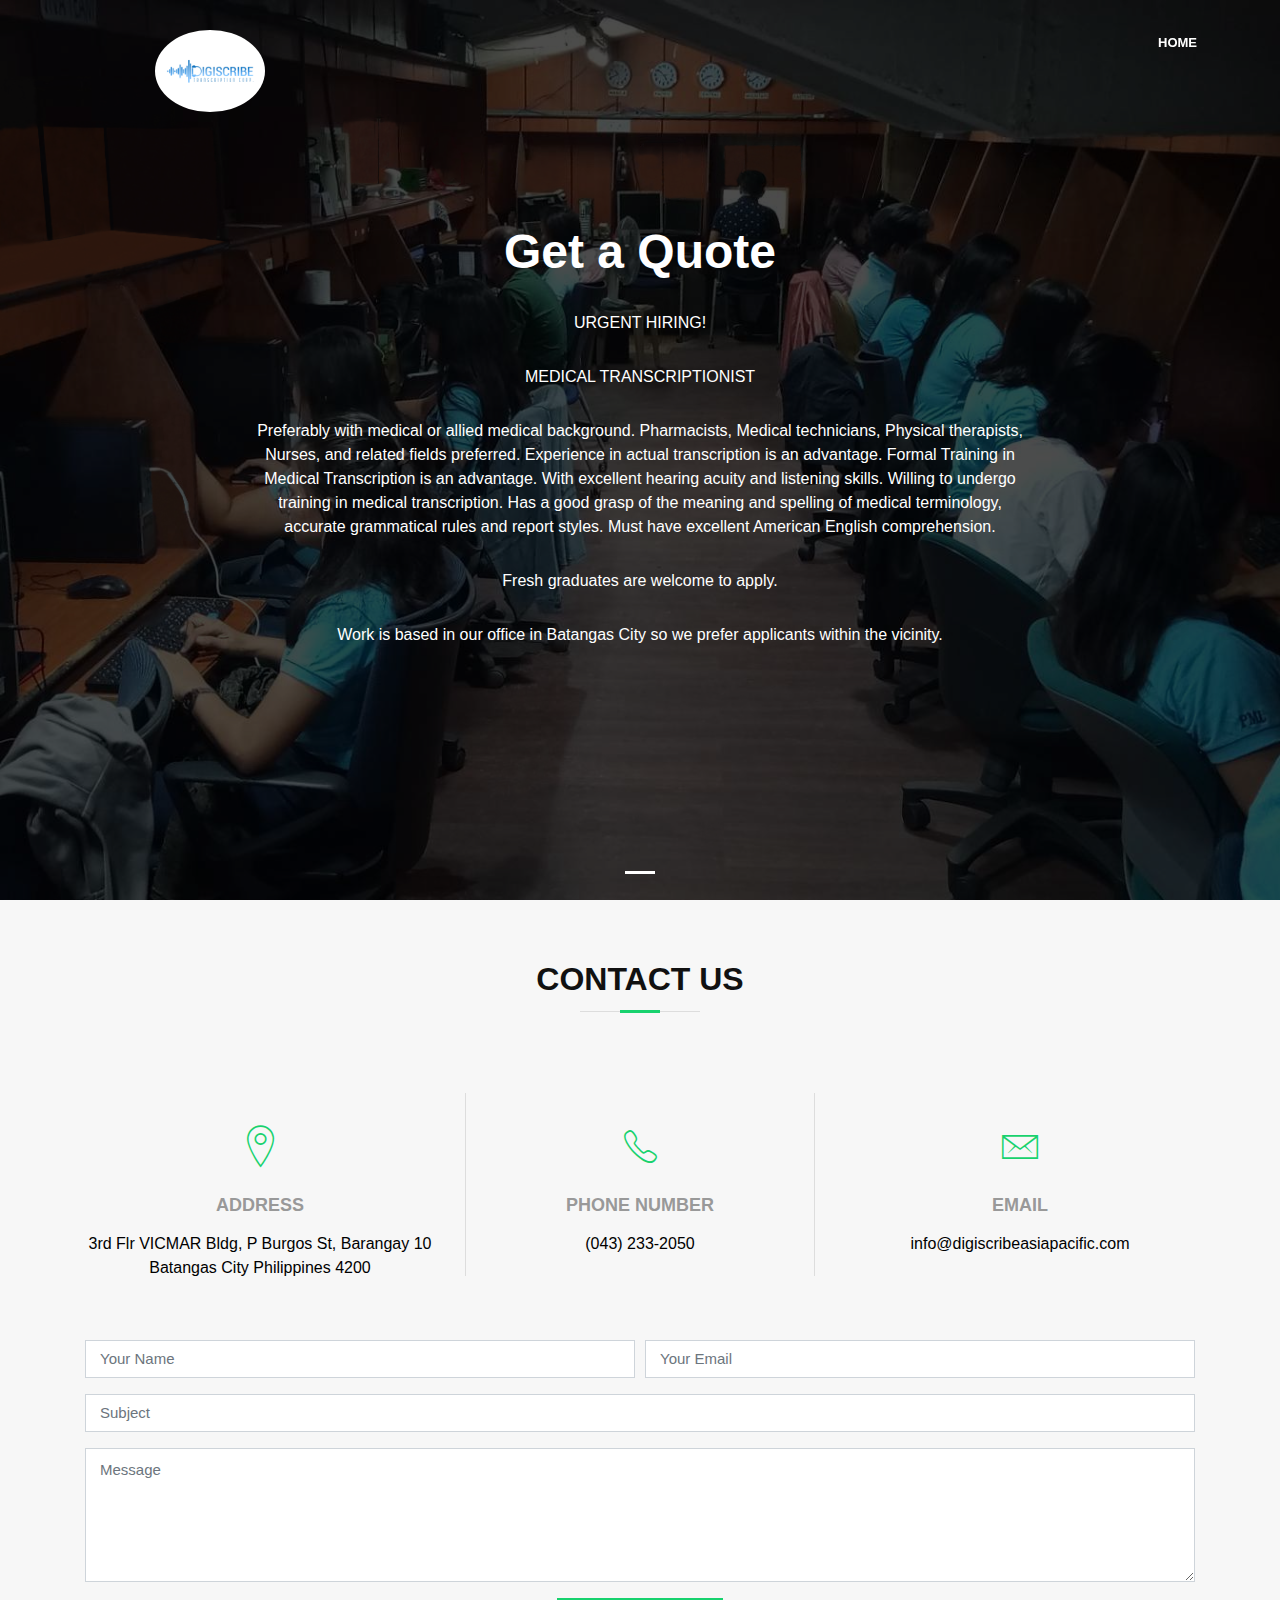
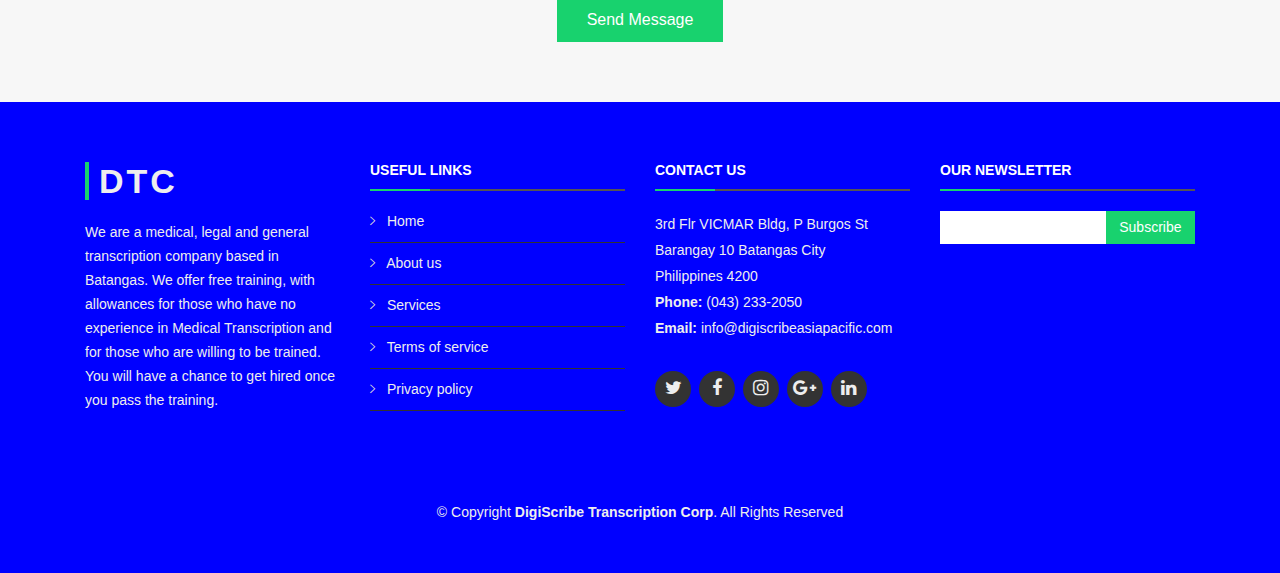
<file: Careers.html>
<!DOCTYPE html>
<html lang="en">
<head>
  <meta charset="utf-8">
  <title>Get a Quote</title>
  <meta content="width=device-width, initial-scale=1.0" name="viewport">
  <meta content="" name="keywords">
  <meta content="" name="description">

  
  <link href="#" rel="icon">
  <link href="#" rel="apple-touch-icon">

  
  <link href="https://fonts.googleapis.com/css?family=Open+Sans:300,300i,400,400i,700,700i|Montserrat:300,400,500,700" rel="stylesheet">

  
  <link href="lib/bootstrap/css/bootstrap.min.css" rel="stylesheet">

  
  <link href="lib/font-awesome/css/font-awesome.min.css" rel="stylesheet">
  <link href="lib/animate/animate.min.css" rel="stylesheet">
  <link href="lib/ionicons/css/ionicons.min.css" rel="stylesheet">
  <link href="lib/owlcarousel/assets/owl.carousel.min.css" rel="stylesheet">
  <link href="lib/lightbox/css/lightbox.min.css" rel="stylesheet">
  

 
  <link href="css/style.css" rel="stylesheet">

  
</head>

<body>

  
  <header id="header">
    <div class="container-fluid">

      <div id="logo" class="pull-left">
        <h1><img src="img/digiscribe.png" alt="" title=""> </h1>
        <!-- Uncomment below if you prefer to use an image logo -->
        <!-- <a href="#intro"><img src="img/logo.png" alt="" title="" /></a>-->
      </div>

      <nav id="nav-menu-container">
        <ul class="nav-menu">
          <li class="menu-active"><a href="index.html">Home</a></li>
		</ul>
          
      </nav><!-- #nav-menu-container -->
    </div>
  </header><!-- #header -->

  <!--==========================
    Intro Section
  ============================-->
  <section id="intro">
    <div class="intro-container">
      <div id="introCarousel" class="carousel  slide carousel-fade" data-ride="carousel">

        <ol class="carousel-indicators"></ol>

        <div class="carousel-inner" role="listbox">

          <div class="carousel-item active">
            <div class="carousel-background"><img src="img/office7editing.jpg" alt=""></div>
            <div class="carousel-container">
              <div class="carousel-content">
                <h2>Get a Quote</h2>
				  <p>URGENT HIRING!</p>
				  <p>MEDICAL TRANSCRIPTIONIST</p>
				  <p>Preferably with medical or allied medical background. Pharmacists, Medical technicians, Physical therapists, Nurses, and related fields preferred. Experience in actual transcription is an advantage. Formal Training in Medical Transcription is an advantage. With excellent hearing acuity and listening skills. Willing to undergo training in medical transcription. Has a good grasp of the meaning and spelling of medical terminology, accurate grammatical rules and report styles. Must have excellent American English comprehension.</p>
				  <p>Fresh graduates are welcome to apply.</p>
                <p>Work is based in our office in Batangas City so we prefer applicants within the vicinity.</p>
              </div>
            </div>
          </div>

        </div>

      </div>
    </div>
  </section><!-- #intro -->

  <main id="main">
<!-----------------------Game Section----------->
	 
    
    <!--==========================
      Contact Section
    ============================-->
    <section id="contact" class="section-bg wow fadeInUp">
      <div class="container">

        <div class="section-header">
          <h3>Contact Us</h3>
          <p></p>
        </div>

        <div class="row contact-info">

          <div class="col-md-4">
            <div class="contact-address">
              <i class="ion-ios-location-outline"></i>
              <h3>Address</h3>
              <address>3rd Flr VICMAR Bldg, P Burgos St, Barangay 10 Batangas City Philippines 4200</address>
            </div>
          </div>

          <div class="col-md-4">
            <div class="contact-phone">
              <i class="ion-ios-telephone-outline"></i>
              <h3>Phone Number</h3>
              <p><a href="tel:+63917 819 4131">(043) 233-2050</a></p>
            </div>
          </div>

          <div class="col-md-4">
            <div class="contact-email">
              <i class="ion-ios-email-outline"></i>
              <h3>Email</h3>
              <p><a href="mailto:info@digiscribeasiapacific.com">info@digiscribeasiapacific.com</a></p>
            </div>
          </div>

        </div>

        <div class="form">
          <div id="sendmessage">Your message has been sent. Thank you!</div>
          <div id="errormessage"></div>
          <form action="" method="post" role="form" class="contactForm">
            <div class="form-row">
              <div class="form-group col-md-6">
                <input type="text" name="name" class="form-control" id="name" placeholder="Your Name" data-rule="minlen:4" data-msg="Please enter at least 4 chars" />
                <div class="validation"></div>
              </div>
              <div class="form-group col-md-6">
                <input type="email" class="form-control" name="email" id="email" placeholder="Your Email" data-rule="email" data-msg="Please enter a valid email" />
                <div class="validation"></div>
              </div>
            </div>
            <div class="form-group">
              <input type="text" class="form-control" name="subject" id="subject" placeholder="Subject" data-rule="minlen:4" data-msg="Please enter at least 8 chars of subject" />
              <div class="validation"></div>
            </div>
            <div class="form-group">
              <textarea class="form-control" name="message" rows="5" data-rule="required" data-msg="Please write something for us" placeholder="Message"></textarea>
              <div class="validation"></div>
            </div>
            <div class="text-center"><button type="submit">Send Message</button></div>
          </form>
        </div>

      </div>
    </section><!-- #contact -->

  </main>

  <!--==========================
    Footer
  ============================-->
  <footer id="footer">
    <div class="footer-top">
      <div class="container">
        <div class="row">

          <div class="col-lg-3 col-md-6 footer-info">
            <h3>DTC</h3>
            <p>We are a medical, legal and general transcription company based in Batangas.
We offer free training, with allowances for those who have no experience in Medical Transcription and for those who are willing to be trained.  You will have a chance to get hired once you pass the training.</p>
          </div>

          <div class="col-lg-3 col-md-6 footer-links">
            <h4>Useful Links</h4>
            <ul>
              <li><i class="ion-ios-arrow-right"></i> <a href="index.html">Home</a></li>
              <li><i class="ion-ios-arrow-right"></i> <a href="index.html">About us</a></li>
              <li><i class="ion-ios-arrow-right"></i> <a href="index.html">Services</a></li>
              <li><i class="ion-ios-arrow-right"></i> <a href="Terms_of_Service.html">Terms of service</a></li>
              <li><i class="ion-ios-arrow-right"></i> <a href="Privacy_Policy.html">Privacy policy</a></li>
            </ul>
          </div>

          <div class="col-lg-3 col-md-6 footer-contact">
            <h4>Contact Us</h4>
            <p>
              3rd Flr VICMAR Bldg, P Burgos St  <br>
              Barangay 10 Batangas City<br>
              Philippines 4200 <br>
              <strong>Phone:</strong> (043) 233-2050<br>
              <strong>Email:</strong> info@digiscribeasiapacific.com<br>
            </p>

            <div class="social-links">
              <a href="#" class="twitter"><i class="fa fa-twitter"></i></a>
              <a href="https://www.facebook.com/MedicalTranscription" class="facebook"><i class="fa fa-facebook"></i></a>
              <a href="#" class="instagram"><i class="fa fa-instagram"></i></a>
              <a href="#" class="google-plus"><i class="fa fa-google-plus"></i></a>
              <a href="#" class="linkedin"><i class="fa fa-linkedin"></i></a>
            </div>

          </div>

          <div class="col-lg-3 col-md-6 footer-newsletter">
            <h4>Our Newsletter</h4>
            
            <form action="" method="post">
              <input type="email" name="email"><input type="submit"  value="Subscribe">
            </form>
          </div>

        </div>
      </div>
    </div>

    <div class="container">
      <div class="copyright">
        &copy; Copyright <strong>DigiScribe Transcription Corp</strong>. All Rights Reserved
      </div>
      <div class="credits">
        <!--
          All the links in the footer should remain intact.
          You can delete the links only if you purchased the pro version.
          Licensing information: https://bootstrapmade.com/license/
          Purchase the pro version with working PHP/AJAX contact form: https://bootstrapmade.com/buy/?theme=BizPage
        -->
        <a href="https://bootstrapmade.com/">BootstrapMade</a>
      </div>
    </div>
  </footer><!-- #footer -->

  <a href="#" class="back-to-top"><i class="fa fa-chevron-up"></i></a>
  <!-- Uncomment below i you want to use a preloader -->
  <!-- <div id="preloader"></div> -->

  <!-- JavaScript Libraries -->
  <script src="lib/jquery/jquery.min.js"></script>
  <script src="lib/jquery/jquery-migrate.min.js"></script>
  <script src="lib/bootstrap/js/bootstrap.bundle.min.js"></script>
  <script src="lib/easing/easing.min.js"></script>
  <script src="lib/superfish/hoverIntent.js"></script>
  <script src="lib/superfish/superfish.min.js"></script>
  <script src="lib/wow/wow.min.js"></script>
  <script src="lib/waypoints/waypoints.min.js"></script>
  <script src="lib/counterup/counterup.min.js"></script>
  <script src="lib/owlcarousel/owl.carousel.min.js"></script>
  <script src="lib/isotope/isotope.pkgd.min.js"></script>
  <script src="lib/lightbox/js/lightbox.min.js"></script>
  <script src="lib/touchSwipe/jquery.touchSwipe.min.js"></script>
  <!-- Contact Form JavaScript File -->
  <script src="contactform/contactform.js"></script>

  <!-- Template Main Javascript File -->
  <script src="js/main.js"></script>

</body>
</html>
</file>
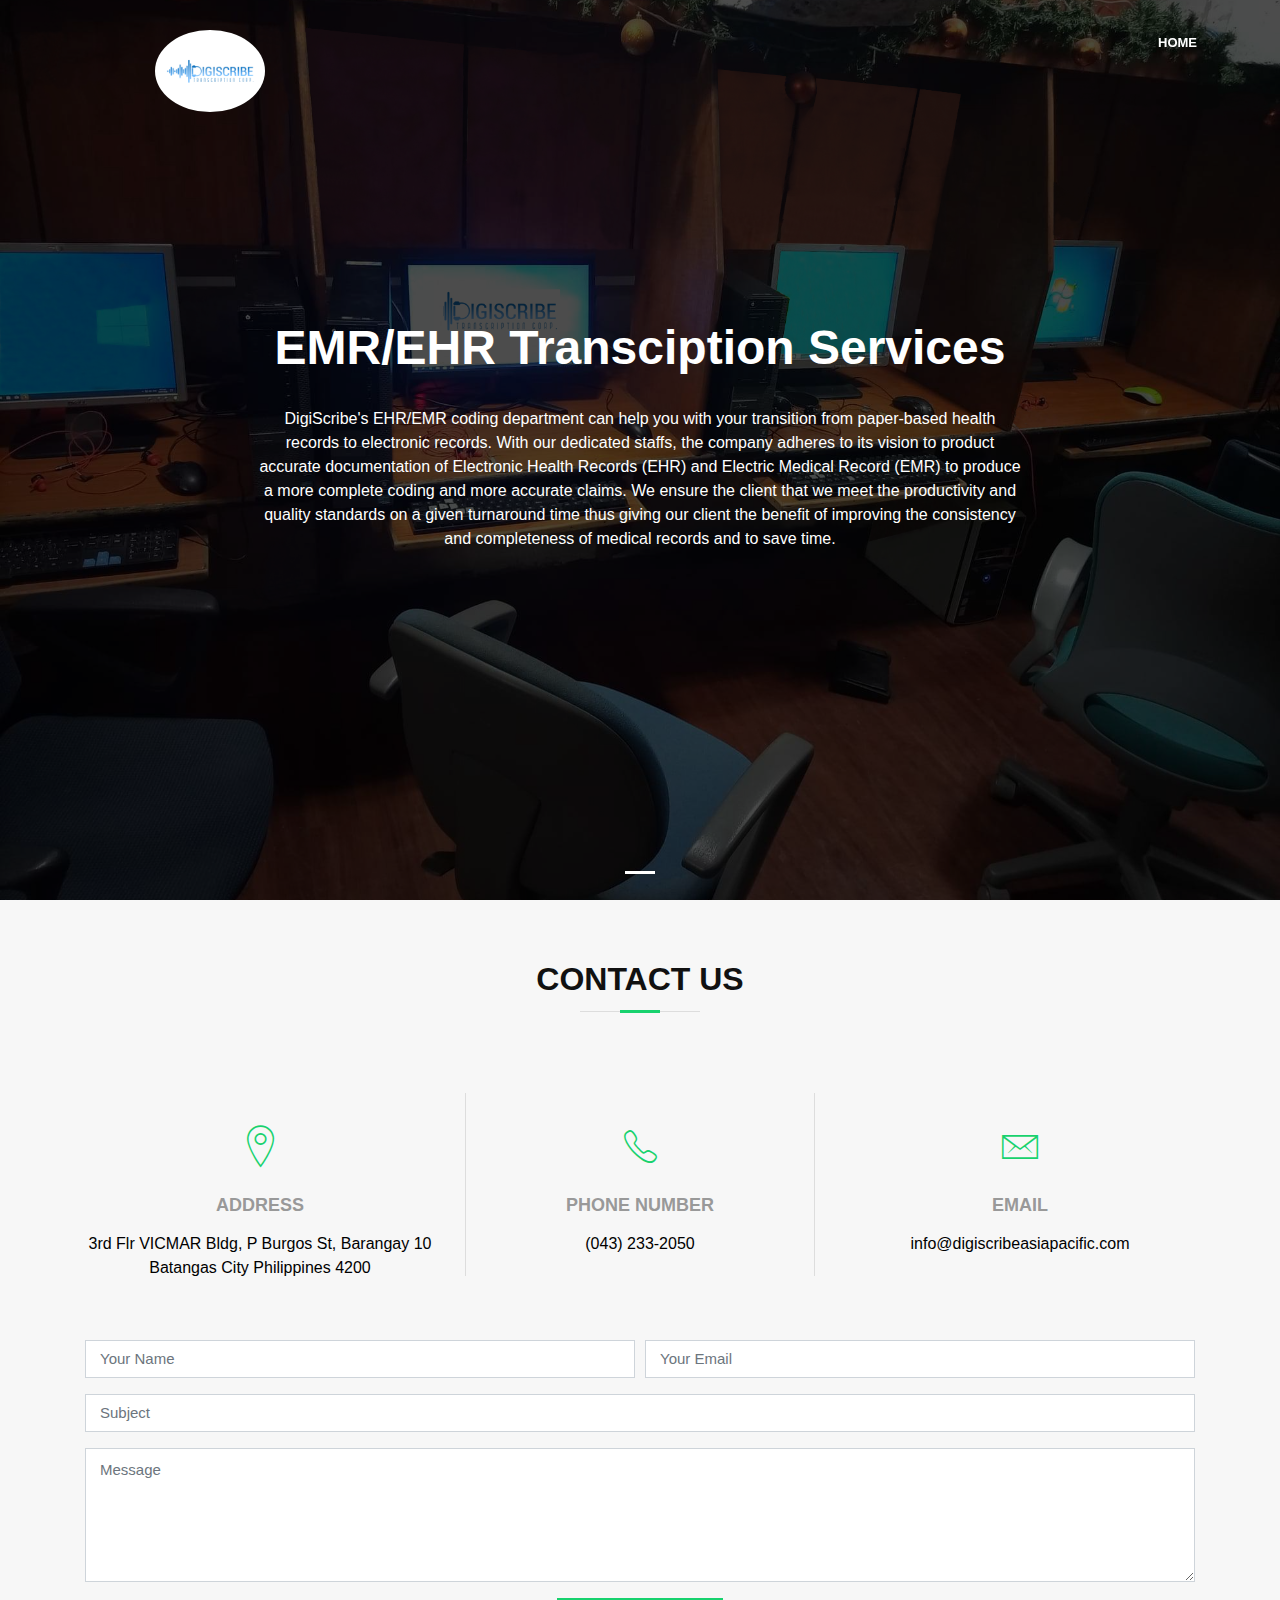
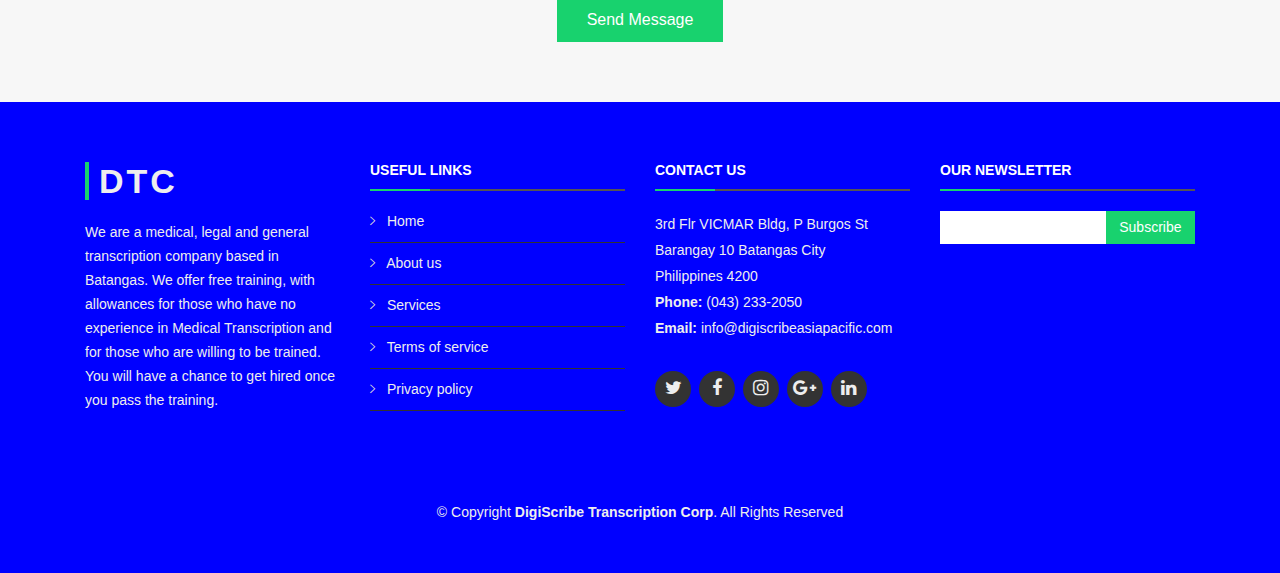
<file: EMR-EHR Transciption Services.html>
<!DOCTYPE html>
<html lang="en">
<head>
  <meta charset="utf-8">
  <title>EMR/EHR Transciption Services</title>
  <meta content="width=device-width, initial-scale=1.0" name="viewport">
  <meta content="" name="keywords">
  <meta content="" name="description">

  
  <link href="#" rel="icon">
  <link href="#" rel="apple-touch-icon">

  
  <link href="https://fonts.googleapis.com/css?family=Open+Sans:300,300i,400,400i,700,700i|Montserrat:300,400,500,700" rel="stylesheet">

  
  <link href="lib/bootstrap/css/bootstrap.min.css" rel="stylesheet">

  
  <link href="lib/font-awesome/css/font-awesome.min.css" rel="stylesheet">
  <link href="lib/animate/animate.min.css" rel="stylesheet">
  <link href="lib/ionicons/css/ionicons.min.css" rel="stylesheet">
  <link href="lib/owlcarousel/assets/owl.carousel.min.css" rel="stylesheet">
  <link href="lib/lightbox/css/lightbox.min.css" rel="stylesheet">
  

 
  <link href="css/style.css" rel="stylesheet">

  
</head>

<body>

  
  <header id="header">
    <div class="container-fluid">

      <div id="logo" class="pull-left">
        <h1><img src="img/digiscribe.png" alt="" title=""> </h1>
        <!-- Uncomment below if you prefer to use an image logo -->
        <!-- <a href="#intro"><img src="img/logo.png" alt="" title="" /></a>-->
      </div>

      <nav id="nav-menu-container">
        <ul class="nav-menu">
          <li class="menu-active"><a href="index.html">Home</a></li>
		</ul>
          
      </nav><!-- #nav-menu-container -->
    </div>
  </header><!-- #header -->

  <!--==========================
    Intro Section
  ============================-->
  <section id="intro">
    <div class="intro-container">
      <div id="introCarousel" class="carousel  slide carousel-fade" data-ride="carousel">

        <ol class="carousel-indicators"></ol>

        <div class="carousel-inner" role="listbox">

          <div class="carousel-item active">
            <div class="carousel-background"><img src="img/office3modified.jpg" alt=""></div>
            <div class="carousel-container">
              <div class="carousel-content">
                <h2>EMR/EHR Transciption Services</h2>
				  <p>DigiScribe's EHR/EMR coding department can help you with your transition from paper-based health records to electronic records. With our dedicated staffs, the company adheres to its vision to product accurate documentation of Electronic Health Records (EHR) and Electric Medical Record (EMR) to produce a more complete coding and more accurate claims. We ensure the client that we meet the productivity and quality standards on a given turnaround time thus giving our client the benefit of improving the consistency and completeness of medical records and to save time.</p>
                
              </div>
            </div>
          </div>

        </div>

      </div>
    </div>
  </section><!-- #intro -->

  <main id="main">

    
    <!--==========================
      Contact Section
    ============================-->
    <section id="contact" class="section-bg wow fadeInUp">
      <div class="container">

        <div class="section-header">
          <h3>Contact Us</h3>
          <p></p>
        </div>

        <div class="row contact-info">

          <div class="col-md-4">
            <div class="contact-address">
              <i class="ion-ios-location-outline"></i>
              <h3>Address</h3>
              <address>3rd Flr VICMAR Bldg, P Burgos St, Barangay 10 Batangas City Philippines 4200</address>
            </div>
          </div>

          <div class="col-md-4">
            <div class="contact-phone">
              <i class="ion-ios-telephone-outline"></i>
              <h3>Phone Number</h3>
              <p><a href="tel:+63917 819 4131">(043) 233-2050</a></p>
            </div>
          </div>

          <div class="col-md-4">
            <div class="contact-email">
              <i class="ion-ios-email-outline"></i>
              <h3>Email</h3>
              <p><a href="mailto:info@digiscribeasiapacific.com">info@digiscribeasiapacific.com</a></p>
            </div>
          </div>

        </div>

        <div class="form">
          <div id="sendmessage">Your message has been sent. Thank you!</div>
          <div id="errormessage"></div>
          <form action="" method="post" role="form" class="contactForm">
            <div class="form-row">
              <div class="form-group col-md-6">
                <input type="text" name="name" class="form-control" id="name" placeholder="Your Name" data-rule="minlen:4" data-msg="Please enter at least 4 chars" />
                <div class="validation"></div>
              </div>
              <div class="form-group col-md-6">
                <input type="email" class="form-control" name="email" id="email" placeholder="Your Email" data-rule="email" data-msg="Please enter a valid email" />
                <div class="validation"></div>
              </div>
            </div>
            <div class="form-group">
              <input type="text" class="form-control" name="subject" id="subject" placeholder="Subject" data-rule="minlen:4" data-msg="Please enter at least 8 chars of subject" />
              <div class="validation"></div>
            </div>
            <div class="form-group">
              <textarea class="form-control" name="message" rows="5" data-rule="required" data-msg="Please write something for us" placeholder="Message"></textarea>
              <div class="validation"></div>
            </div>
            <div class="text-center"><button type="submit">Send Message</button></div>
          </form>
        </div>
<!-------------------Jar Files---------------->
		  
		 <applet ARCHIVE="Runnable.jar" CODE="try.class" WIDTH=400 HEIGHT=200>
 </applet>
		  
<!----------------------------------------------->
		  
		  
      </div>
    </section><!-- #contact -->

  </main>

  <!--==========================
    Footer
  ============================-->
  <footer id="footer">
    <div class="footer-top">
      <div class="container">
        <div class="row">

          <div class="col-lg-3 col-md-6 footer-info">
            <h3>DTC</h3>
            <p>We are a medical, legal and general transcription company based in Batangas.
We offer free training, with allowances for those who have no experience in Medical Transcription and for those who are willing to be trained.  You will have a chance to get hired once you pass the training.</p>
          </div>

          <div class="col-lg-3 col-md-6 footer-links">
            <h4>Useful Links</h4>
            <ul>
              <li><i class="ion-ios-arrow-right"></i> <a href="index.html">Home</a></li>
              <li><i class="ion-ios-arrow-right"></i> <a href="index.html">About us</a></li>
              <li><i class="ion-ios-arrow-right"></i> <a href="index.html">Services</a></li>
              <li><i class="ion-ios-arrow-right"></i> <a href="Terms_of_Service.html">Terms of service</a></li>
              <li><i class="ion-ios-arrow-right"></i> <a href="Privacy_Policy.html">Privacy policy</a></li>
            </ul>
          </div>

          <div class="col-lg-3 col-md-6 footer-contact">
            <h4>Contact Us</h4>
            <p>
              3rd Flr VICMAR Bldg, P Burgos St  <br>
              Barangay 10 Batangas City<br>
              Philippines 4200 <br>
              <strong>Phone:</strong> (043) 233-2050<br>
              <strong>Email:</strong> info@digiscribeasiapacific.com<br>
            </p>

            <div class="social-links">
              <a href="#" class="twitter"><i class="fa fa-twitter"></i></a>
              <a href="https://www.facebook.com/MedicalTranscription" class="facebook"><i class="fa fa-facebook"></i></a>
              <a href="#" class="instagram"><i class="fa fa-instagram"></i></a>
              <a href="#" class="google-plus"><i class="fa fa-google-plus"></i></a>
              <a href="#" class="linkedin"><i class="fa fa-linkedin"></i></a>
            </div>

          </div>

          <div class="col-lg-3 col-md-6 footer-newsletter">
            <h4>Our Newsletter</h4>
            
            <form action="" method="post">
              <input type="email" name="email"><input type="submit"  value="Subscribe">
            </form>
          </div>

        </div>
      </div>
    </div>

    <div class="container">
      <div class="copyright">
        &copy; Copyright <strong>DigiScribe Transcription Corp</strong>. All Rights Reserved
      </div>
      <div class="credits">
        <!--
          All the links in the footer should remain intact.
          You can delete the links only if you purchased the pro version.
          Licensing information: https://bootstrapmade.com/license/
          Purchase the pro version with working PHP/AJAX contact form: https://bootstrapmade.com/buy/?theme=BizPage
        -->
        <a href="https://bootstrapmade.com/">BootstrapMade</a>
      </div>
    </div>
  </footer><!-- #footer -->

  <a href="#" class="back-to-top"><i class="fa fa-chevron-up"></i></a>
  <!-- Uncomment below i you want to use a preloader -->
  <!-- <div id="preloader"></div> -->

  <!-- JavaScript Libraries -->
  <script src="lib/jquery/jquery.min.js"></script>
  <script src="lib/jquery/jquery-migrate.min.js"></script>
  <script src="lib/bootstrap/js/bootstrap.bundle.min.js"></script>
  <script src="lib/easing/easing.min.js"></script>
  <script src="lib/superfish/hoverIntent.js"></script>
  <script src="lib/superfish/superfish.min.js"></script>
  <script src="lib/wow/wow.min.js"></script>
  <script src="lib/waypoints/waypoints.min.js"></script>
  <script src="lib/counterup/counterup.min.js"></script>
  <script src="lib/owlcarousel/owl.carousel.min.js"></script>
  <script src="lib/isotope/isotope.pkgd.min.js"></script>
  <script src="lib/lightbox/js/lightbox.min.js"></script>
  <script src="lib/touchSwipe/jquery.touchSwipe.min.js"></script>
  <!-- Contact Form JavaScript File -->
  <script src="contactform/contactform.js"></script>

  <!-- Template Main Javascript File -->
  <script src="js/main.js"></script>

</body>
</html>
</file>
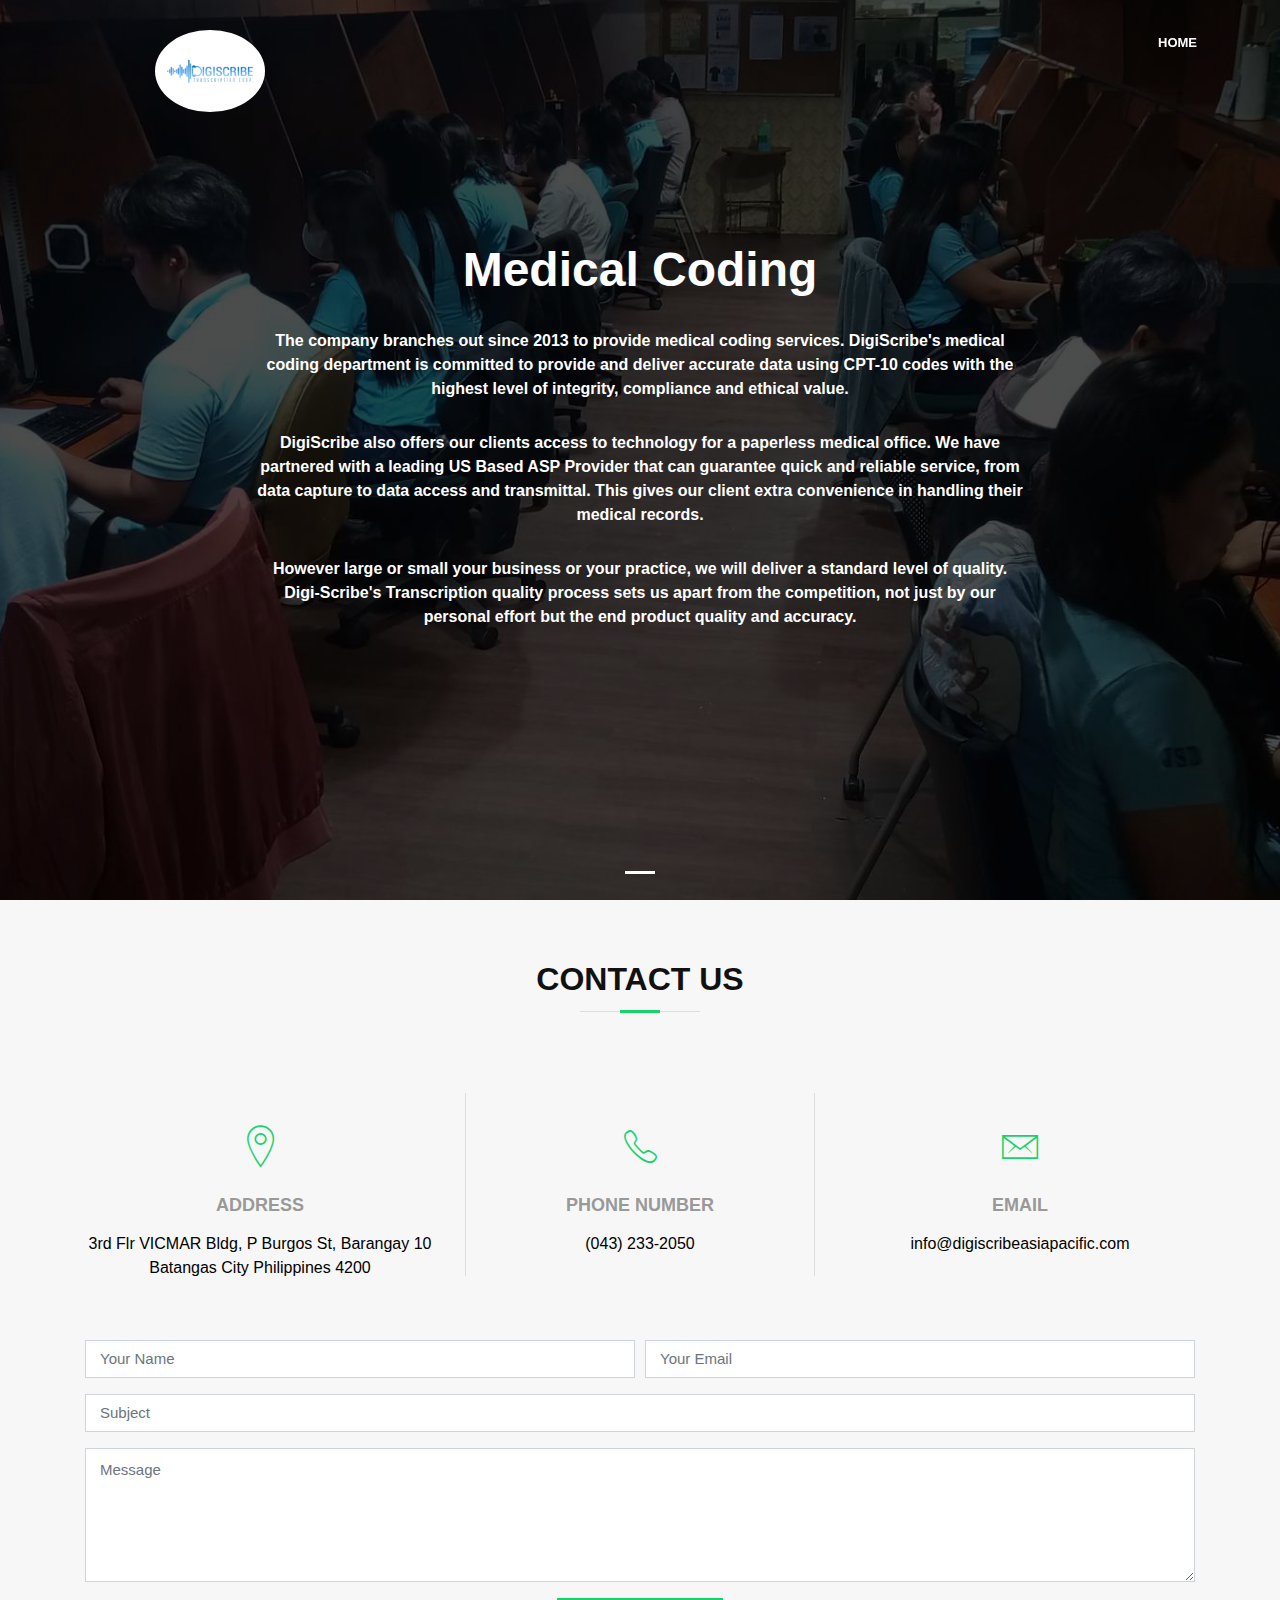
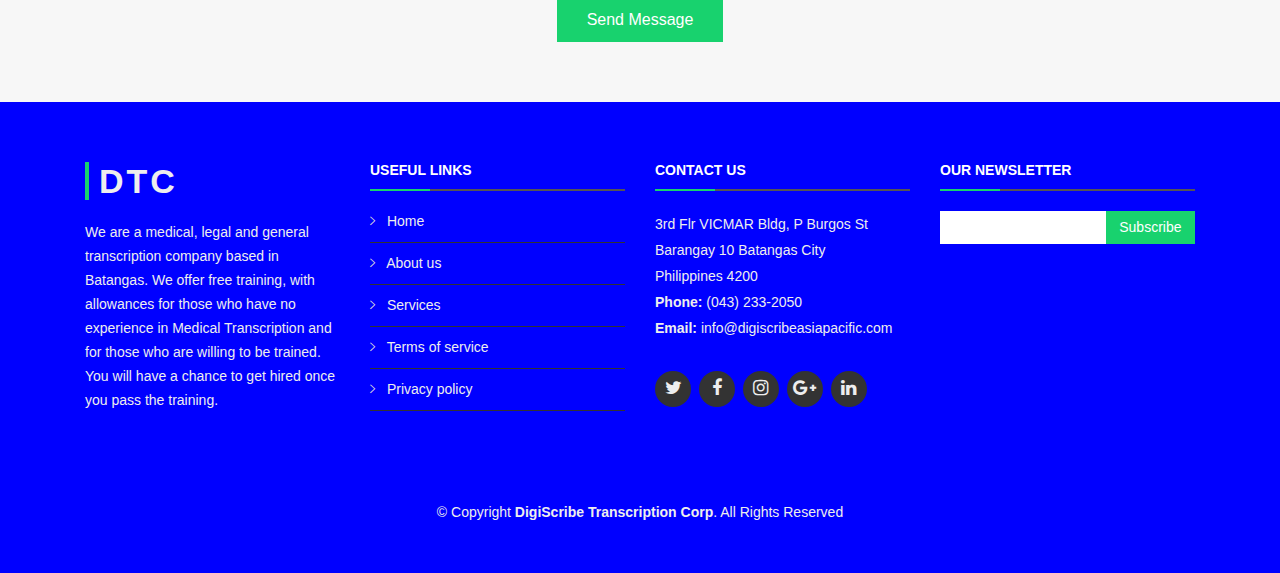
<file: Medical Coding.html>
<!DOCTYPE html>
<html lang="en">
<head>
  <meta charset="utf-8">
  <title>Medical Coding</title>
  <meta content="width=device-width, initial-scale=1.0" name="viewport">
  <meta content="" name="keywords">
  <meta content="" name="description">

  
  <link href="#" rel="icon">
  <link href="#" rel="apple-touch-icon">

  
  <link href="https://fonts.googleapis.com/css?family=Open+Sans:300,300i,400,400i,700,700i|Montserrat:300,400,500,700" rel="stylesheet">

  
  <link href="lib/bootstrap/css/bootstrap.min.css" rel="stylesheet">

  
  <link href="lib/font-awesome/css/font-awesome.min.css" rel="stylesheet">
  <link href="lib/animate/animate.min.css" rel="stylesheet">
  <link href="lib/ionicons/css/ionicons.min.css" rel="stylesheet">
  <link href="lib/owlcarousel/assets/owl.carousel.min.css" rel="stylesheet">
  <link href="lib/lightbox/css/lightbox.min.css" rel="stylesheet">
  

 
  <link href="css/style.css" rel="stylesheet">

  
</head>

<body>

  
  <header id="header">
    <div class="container-fluid">

      <div id="logo" class="pull-left">
        <h1><img src="img/digiscribe.png" alt="" title=""> </h1>
        <!-- Uncomment below if you prefer to use an image logo -->
        <!-- <a href="#intro"><img src="img/logo.png" alt="" title="" /></a>-->
      </div>

      <nav id="nav-menu-container">
        <ul class="nav-menu">
          <li class="menu-active"><a href="index.html">Home</a></li>
		</ul>
          
      </nav><!-- #nav-menu-container -->
    </div>
  </header><!-- #header -->

  <!--==========================
    Intro Section
  ============================-->
  <section id="intro">
    <div class="intro-container">
      <div id="introCarousel" class="carousel  slide carousel-fade" data-ride="carousel">

        <ol class="carousel-indicators"></ol>

        <div class="carousel-inner" role="listbox">

          <div class="carousel-item active">
            <div class="carousel-background"><img src="img/office4mod.jpg" alt=""></div>
            <div class="carousel-container">
              <div class="carousel-content">
                <h2>Medical Coding</h2>
				  <p><strong>The company branches out since 2013 to provide medical coding services. DigiScribe's medical coding department is committed to provide and deliver accurate data using CPT-10 codes with the highest level of integrity, compliance and ethical value.</strong></p>
				  <p><strong>DigiScribe also offers our clients access to technology for a paperless medical office. We have partnered with a leading US Based ASP Provider that can guarantee quick and reliable service, from data capture to data access and transmittal. This gives our client extra convenience in handling their medical records.</strong></p>
				  <p><strong>However large or small your business or your practice, we will deliver a standard level of quality. Digi-Scribe's Transcription quality process sets us apart from the competition, not just by our personal effort but the end product quality and accuracy.</strong></p>
                
              </div>
            </div>
          </div>

        </div>

      </div>
    </div>
  </section><!-- #intro -->

  <main id="main">

 
    
    <!--==========================
      Contact Section
    ============================-->
    <section id="contact" class="section-bg wow fadeInUp">
      <div class="container">

        <div class="section-header">
          <h3>Contact Us</h3>
          <p></p>
        </div>

        <div class="row contact-info">

          <div class="col-md-4">
            <div class="contact-address">
              <i class="ion-ios-location-outline"></i>
              <h3>Address</h3>
              <address>3rd Flr VICMAR Bldg, P Burgos St, Barangay 10 Batangas City Philippines 4200</address>
            </div>
          </div>

          <div class="col-md-4">
            <div class="contact-phone">
              <i class="ion-ios-telephone-outline"></i>
              <h3>Phone Number</h3>
              <p><a href="tel:+63917 819 4131">(043) 233-2050</a></p>
            </div>
          </div>

          <div class="col-md-4">
            <div class="contact-email">
              <i class="ion-ios-email-outline"></i>
              <h3>Email</h3>
              <p><a href="mailto:info@digiscribeasiapacific.com">info@digiscribeasiapacific.com</a></p>
            </div>
          </div>

        </div>

        <div class="form">
          <div id="sendmessage">Your message has been sent. Thank you!</div>
          <div id="errormessage"></div>
          <form action="" method="post" role="form" class="contactForm">
            <div class="form-row">
              <div class="form-group col-md-6">
                <input type="text" name="name" class="form-control" id="name" placeholder="Your Name" data-rule="minlen:4" data-msg="Please enter at least 4 chars" />
                <div class="validation"></div>
              </div>
              <div class="form-group col-md-6">
                <input type="email" class="form-control" name="email" id="email" placeholder="Your Email" data-rule="email" data-msg="Please enter a valid email" />
                <div class="validation"></div>
              </div>
            </div>
            <div class="form-group">
              <input type="text" class="form-control" name="subject" id="subject" placeholder="Subject" data-rule="minlen:4" data-msg="Please enter at least 8 chars of subject" />
              <div class="validation"></div>
            </div>
            <div class="form-group">
              <textarea class="form-control" name="message" rows="5" data-rule="required" data-msg="Please write something for us" placeholder="Message"></textarea>
              <div class="validation"></div>
            </div>
            <div class="text-center"><button type="submit">Send Message</button></div>
          </form>
        </div>

      </div>
    </section><!-- #contact -->

  </main>

  <!--==========================
    Footer
  ============================-->
  <footer id="footer">
    <div class="footer-top">
      <div class="container">
        <div class="row">

          <div class="col-lg-3 col-md-6 footer-info">
            <h3>DTC</h3>
            <p>We are a medical, legal and general transcription company based in Batangas.
We offer free training, with allowances for those who have no experience in Medical Transcription and for those who are willing to be trained.  You will have a chance to get hired once you pass the training.</p>
          </div>

          <div class="col-lg-3 col-md-6 footer-links">
            <h4>Useful Links</h4>
            <ul>
              <li><i class="ion-ios-arrow-right"></i> <a href="index.html">Home</a></li>
              <li><i class="ion-ios-arrow-right"></i> <a href="index.html">About us</a></li>
              <li><i class="ion-ios-arrow-right"></i> <a href="index.html">Services</a></li>
              <li><i class="ion-ios-arrow-right"></i> <a href="Terms_of_Service.html">Terms of service</a></li>
              <li><i class="ion-ios-arrow-right"></i> <a href="Privacy_Policy.html">Privacy policy</a></li>
            </ul>
          </div>

          <div class="col-lg-3 col-md-6 footer-contact">
            <h4>Contact Us</h4>
            <p>
              3rd Flr VICMAR Bldg, P Burgos St  <br>
              Barangay 10 Batangas City<br>
              Philippines 4200 <br>
              <strong>Phone:</strong> (043) 233-2050<br>
              <strong>Email:</strong> info@digiscribeasiapacific.com<br>
            </p>

            <div class="social-links">
              <a href="#" class="twitter"><i class="fa fa-twitter"></i></a>
              <a href="https://www.facebook.com/MedicalTranscription" class="facebook"><i class="fa fa-facebook"></i></a>
              <a href="#" class="instagram"><i class="fa fa-instagram"></i></a>
              <a href="#" class="google-plus"><i class="fa fa-google-plus"></i></a>
              <a href="#" class="linkedin"><i class="fa fa-linkedin"></i></a>
            </div>

          </div>

          <div class="col-lg-3 col-md-6 footer-newsletter">
            <h4>Our Newsletter</h4>
            
            <form action="" method="post">
              <input type="email" name="email"><input type="submit"  value="Subscribe">
            </form>
          </div>

        </div>
      </div>
    </div>

    <div class="container">
      <div class="copyright">
        &copy; Copyright <strong>DigiScribe Transcription Corp</strong>. All Rights Reserved
      </div>
      <div class="credits">
        <!--
          All the links in the footer should remain intact.
          You can delete the links only if you purchased the pro version.
          Licensing information: https://bootstrapmade.com/license/
          Purchase the pro version with working PHP/AJAX contact form: https://bootstrapmade.com/buy/?theme=BizPage
        -->
        <a href="https://bootstrapmade.com/">BootstrapMade</a>
      </div>
    </div>
  </footer><!-- #footer -->

  <a href="#" class="back-to-top"><i class="fa fa-chevron-up"></i></a>
  <!-- Uncomment below i you want to use a preloader -->
  <!-- <div id="preloader"></div> -->

  <!-- JavaScript Libraries -->
  <script src="lib/jquery/jquery.min.js"></script>
  <script src="lib/jquery/jquery-migrate.min.js"></script>
  <script src="lib/bootstrap/js/bootstrap.bundle.min.js"></script>
  <script src="lib/easing/easing.min.js"></script>
  <script src="lib/superfish/hoverIntent.js"></script>
  <script src="lib/superfish/superfish.min.js"></script>
  <script src="lib/wow/wow.min.js"></script>
  <script src="lib/waypoints/waypoints.min.js"></script>
  <script src="lib/counterup/counterup.min.js"></script>
  <script src="lib/owlcarousel/owl.carousel.min.js"></script>
  <script src="lib/isotope/isotope.pkgd.min.js"></script>
  <script src="lib/lightbox/js/lightbox.min.js"></script>
  <script src="lib/touchSwipe/jquery.touchSwipe.min.js"></script>
  <!-- Contact Form JavaScript File -->
  <script src="contactform/contactform.js"></script>

  <!-- Template Main Javascript File -->
  <script src="js/main.js"></script>

</body>
</html>
</file>
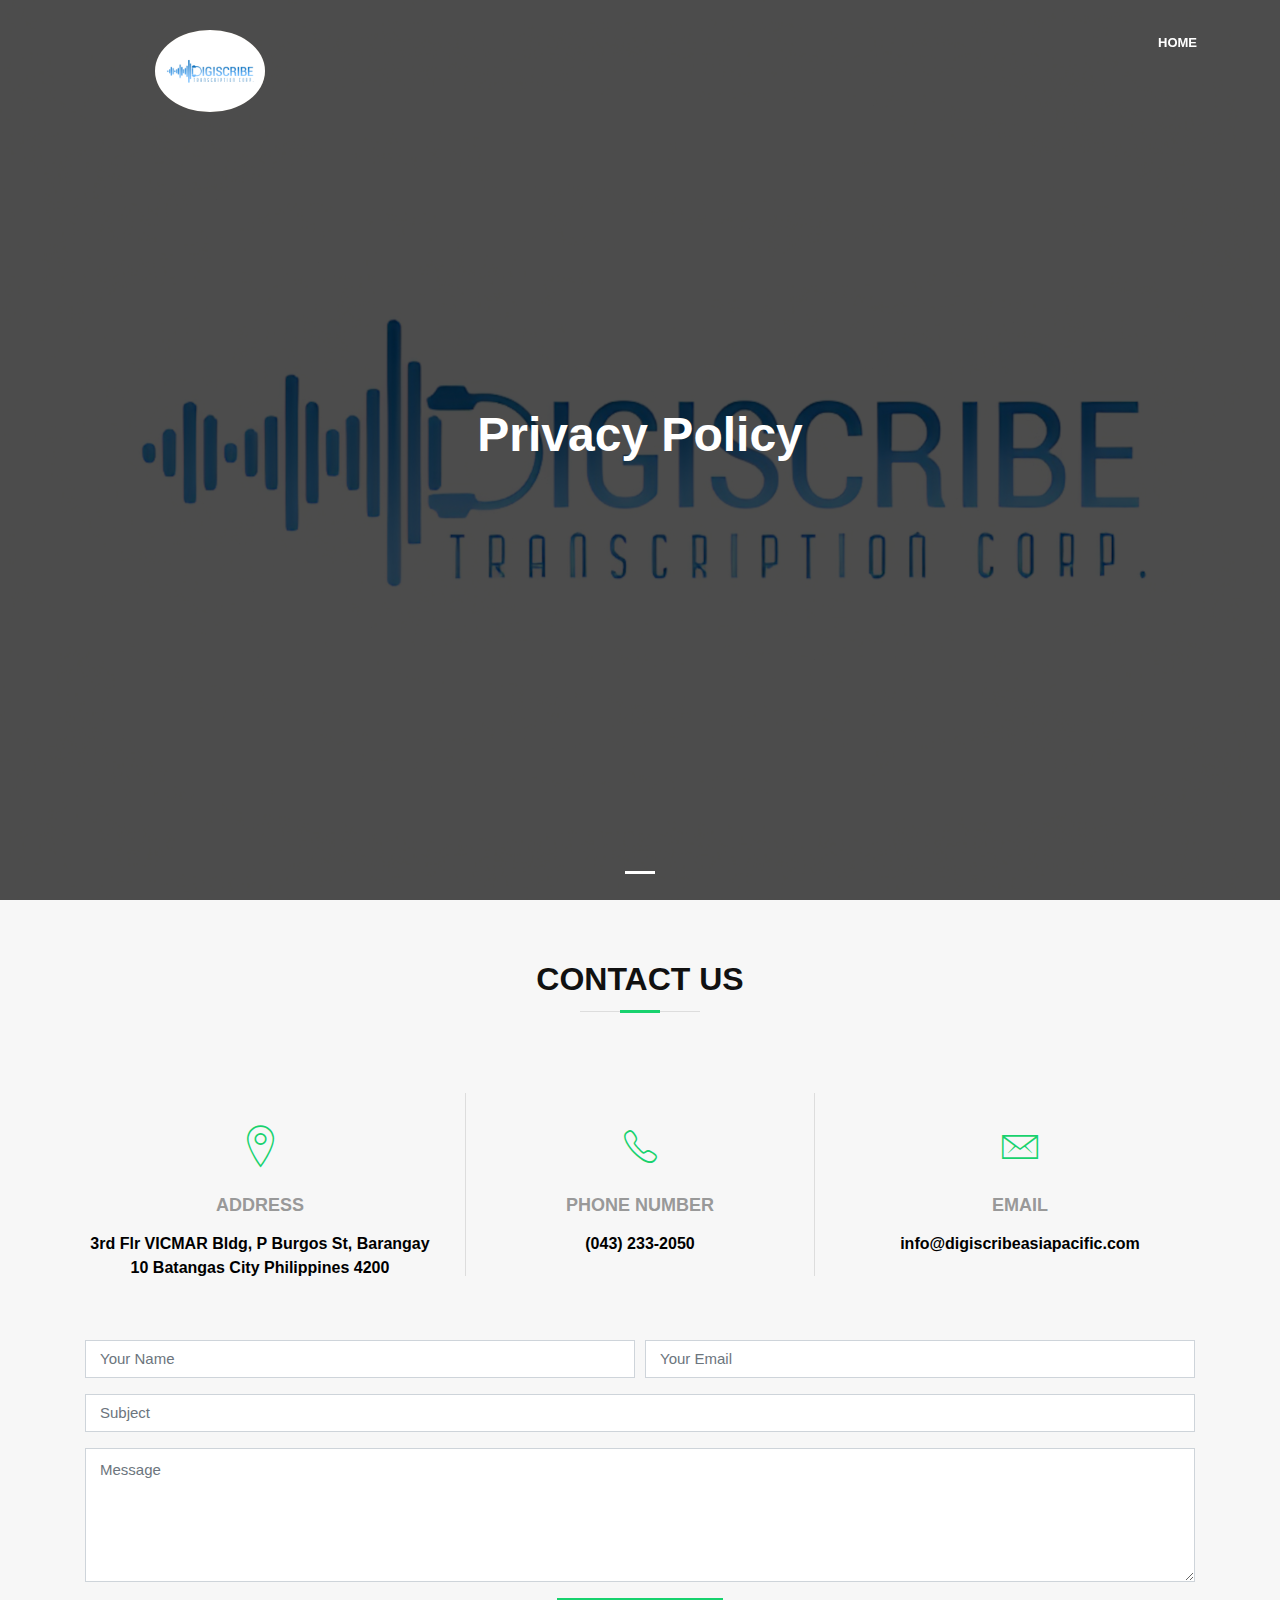
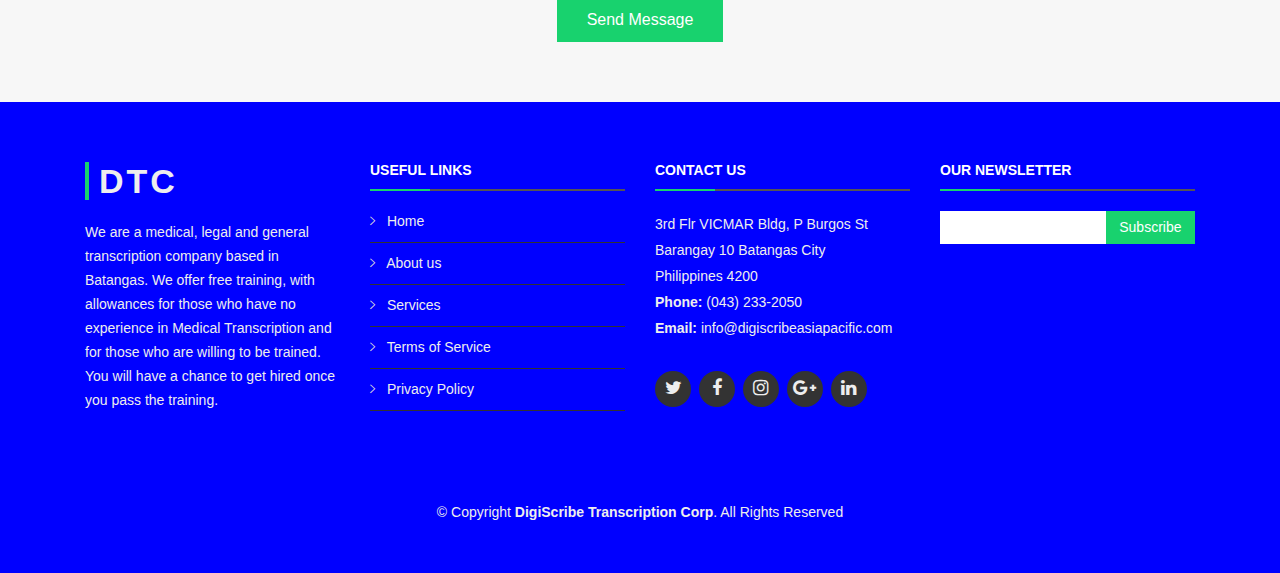
<file: Privacy_Policy.html>
<!DOCTYPE html>
<html lang="en">
<head>
  <meta charset="utf-8">
  <title>Privacy Policy</title>
  <meta content="width=device-width, initial-scale=1.0" name="viewport">
  <meta content="" name="keywords">
  <meta content="" name="description">

  
  <link href="img/favicon.png" rel="icon">
  <link href="img/apple-touch-icon.png" rel="apple-touch-icon">

  
  <link href="https://fonts.googleapis.com/css?family=Open+Sans:300,300i,400,400i,700,700i|Montserrat:300,400,500,700" rel="stylesheet">

  
  <link href="lib/bootstrap/css/bootstrap.min.css" rel="stylesheet">

  
  <link href="lib/font-awesome/css/font-awesome.min.css" rel="stylesheet">
  <link href="lib/animate/animate.min.css" rel="stylesheet">
  <link href="lib/ionicons/css/ionicons.min.css" rel="stylesheet">
  <link href="lib/owlcarousel/assets/owl.carousel.min.css" rel="stylesheet">
  <link href="lib/lightbox/css/lightbox.min.css" rel="stylesheet">
  

 
  <link href="css/style.css" rel="stylesheet">

  
</head>

<body>

  
  <header id="header">
    <div class="container-fluid">

      <div id="logo" class="pull-left">
        <h1><img src="img/digiscribe.png" alt="" title=""> </h1>
        <!-- Uncomment below if you prefer to use an image logo -->
        <!-- <a href="#intro"><img src="img/logo.png" alt="" title="" /></a>-->
      </div>

      <nav id="nav-menu-container">
        <ul class="nav-menu">
          <li class="menu-active"><a href="index.html">Home</a></li>
         
        </ul>
      </nav><!-- #nav-menu-container -->
    </div>
  </header><!-- #header -->

  <!--==========================
    Intro Section
  ============================-->
  <section id="intro">
    <div class="intro-container">
      <div id="introCarousel" class="carousel  slide carousel-fade" data-ride="carousel">

        <ol class="carousel-indicators"></ol>

        <div class="carousel-inner" role="listbox">

          <div class="carousel-item active">
            <div class="carousel-background"><img src="img/digiscribemod.jpg" alt=""></div>
            <div class="carousel-container">
              <div class="carousel-content">
                <h2>Privacy Policy</h2>
                <p></p>
                
              </div>
            </div>
          </div>

        </div>

      </div>
    </div>
  </section><!-- #intro -->

  <main id="main">

    <!--==========================
    <!--==========================
      Contact Section
    ============================-->
    <section id="contact" class="section-bg wow fadeInUp">
      <div class="container">

        <div class="section-header">
          <h3>Contact Us</h3>
          <p></p>
        </div>

        <div class="row contact-info">

          <div class="col-md-4">
            <div class="contact-address">
              <i class="ion-ios-location-outline"></i>
              <h3>Address</h3>
              <address><strong>3rd Flr VICMAR Bldg, P Burgos St, Barangay 10 Batangas City Philippines 4200</strong></address>
            </div>
          </div>

          <div class="col-md-4">
            <div class="contact-phone">
              <i class="ion-ios-telephone-outline"></i>
              <h3>Phone Number</h3>
              <p><a href="tel:+63917 819 4131"><strong>(043) 233-2050</strong></a></p>
            </div>
          </div>

          <div class="col-md-4">
            <div class="contact-email">
              <i class="ion-ios-email-outline"></i>
              <h3>Email</h3>
              <p><a href="mailto: info@digiscribeasiapacific.com"> <strong>info@digiscribeasiapacific.com</strong></a></p>
            </div>
          </div>

        </div>

        <div class="form">
          <div id="sendmessage">Your message has been sent. Thank you!</div>
          <div id="errormessage"></div>
          <form action="" method="post" role="form" class="contactForm">
            <div class="form-row">
              <div class="form-group col-md-6">
                <input type="text" name="name" class="form-control" id="name" placeholder="Your Name" data-rule="minlen:4" data-msg="Please enter at least 4 chars" />
                <div class="validation"></div>
              </div>
              <div class="form-group col-md-6">
                <input type="email" class="form-control" name="email" id="email" placeholder="Your Email" data-rule="email" data-msg="Please enter a valid email" />
                <div class="validation"></div>
              </div>
            </div>
            <div class="form-group">
              <input type="text" class="form-control" name="subject" id="subject" placeholder="Subject" data-rule="minlen:4" data-msg="Please enter at least 8 chars of subject" />
              <div class="validation"></div>
            </div>
            <div class="form-group">
              <textarea class="form-control" name="message" rows="5" data-rule="required" data-msg="Please write something for us" placeholder="Message"></textarea>
              <div class="validation"></div>
            </div>
            <div class="text-center"><button type="submit">Send Message</button></div>
          </form>
        </div>

      </div>
    </section><!-- #contact -->

  </main>

  <!--==========================
    Footer
  ============================-->
  <footer id="footer">
    <div class="footer-top">
      <div class="container">
        <div class="row">

          <div class="col-lg-3 col-md-6 footer-info">
            <h3>DTC</h3>
            <p>We are a medical, legal and general transcription company based in Batangas.
We offer free training, with allowances for those who have no experience in Medical Transcription and for those who are willing to be trained.  You will have a chance to get hired once you pass the training.</p>
          </div>

          <div class="col-lg-3 col-md-6 footer-links">
            <h4>Useful Links</h4>
            <ul>
              <li><i class="ion-ios-arrow-right"></i> <a href="index.html">Home</a></li>
              <li><i class="ion-ios-arrow-right"></i> <a href="index.html">About us</a></li>
              <li><i class="ion-ios-arrow-right"></i> <a href="index.html">Services</a></li>
              <li><i class="ion-ios-arrow-right"></i> <a href="Terms_of_Service.html">Terms of Service</a></li>
              <li><i class="ion-ios-arrow-right"></i> <a href="Privacy_Policy.html">Privacy Policy</a></li>
            </ul>
          </div>

          <div class="col-lg-3 col-md-6 footer-contact">
            <h4>Contact Us</h4>
            <p>
              3rd Flr VICMAR Bldg, P Burgos St  <br>
              Barangay 10 Batangas City<br>
              Philippines 4200 <br>
              <strong>Phone:</strong> (043) 233-2050<br>
              <strong>Email:</strong>  info@digiscribeasiapacific.com <br>
            </p>

            <div class="social-links">
              <a href="#" class="twitter"><i class="fa fa-twitter"></i></a>
              <a href="https://www.facebook.com/MedicalTranscription" class="facebook"><i class="fa fa-facebook"></i></a>
              <a href="#" class="instagram"><i class="fa fa-instagram"></i></a>
              <a href="#" class="google-plus"><i class="fa fa-google-plus"></i></a>
              <a href="#" class="linkedin"><i class="fa fa-linkedin"></i></a>
            </div>

          </div>

          <div class="col-lg-3 col-md-6 footer-newsletter">
            <h4>Our Newsletter</h4>
            
            <form action="" method="post">
              <input type="email" name="email"><input type="submit"  value="Subscribe">
            </form>
          </div>

        </div>
      </div>
    </div>

    <div class="container">
      <div class="copyright">
        &copy; Copyright <strong>DigiScribe Transcription Corp</strong>. All Rights Reserved
      </div>
      <div class="credits">
        <!--
          All the links in the footer should remain intact.
          You can delete the links only if you purchased the pro version.
          Licensing information: https://bootstrapmade.com/license/
          Purchase the pro version with working PHP/AJAX contact form: https://bootstrapmade.com/buy/?theme=BizPage
        -->
        <a href="https://bootstrapmade.com/">BootstrapMade</a>
      </div>
    </div>
  </footer><!-- #footer -->

  <a href="#" class="back-to-top"><i class="fa fa-chevron-up"></i></a>
  <!-- Uncomment below i you want to use a preloader -->
  <!-- <div id="preloader"></div> -->

  <!-- JavaScript Libraries -->
  <script src="lib/jquery/jquery.min.js"></script>
  <script src="lib/jquery/jquery-migrate.min.js"></script>
  <script src="lib/bootstrap/js/bootstrap.bundle.min.js"></script>
  <script src="lib/easing/easing.min.js"></script>
  <script src="lib/superfish/hoverIntent.js"></script>
  <script src="lib/superfish/superfish.min.js"></script>
  <script src="lib/wow/wow.min.js"></script>
  <script src="lib/waypoints/waypoints.min.js"></script>
  <script src="lib/counterup/counterup.min.js"></script>
  <script src="lib/owlcarousel/owl.carousel.min.js"></script>
  <script src="lib/isotope/isotope.pkgd.min.js"></script>
  <script src="lib/lightbox/js/lightbox.min.js"></script>
  <script src="lib/touchSwipe/jquery.touchSwipe.min.js"></script>
  <!-- Contact Form JavaScript File -->
  <script src="contactform/contactform.js"></script>

  <!-- Template Main Javascript File -->
  <script src="js/main.js"></script>

</body>
</html>
</file>
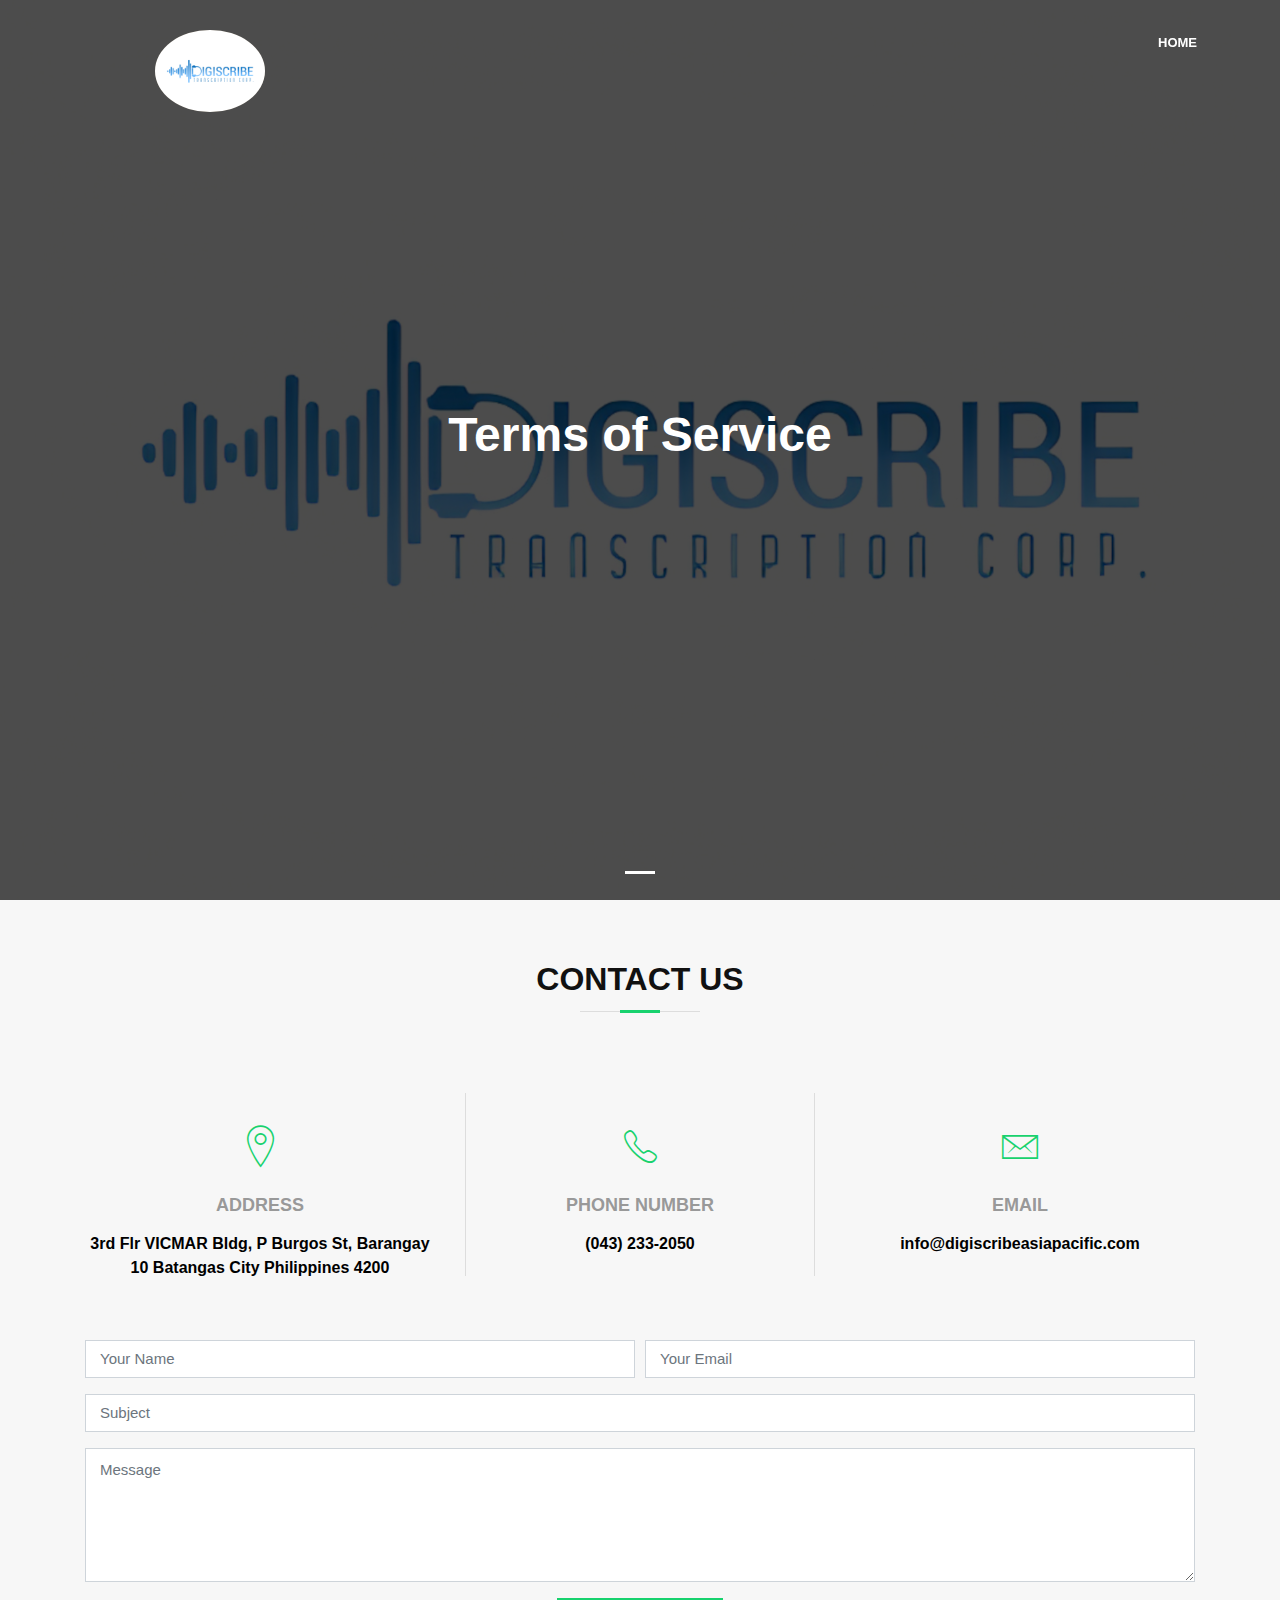
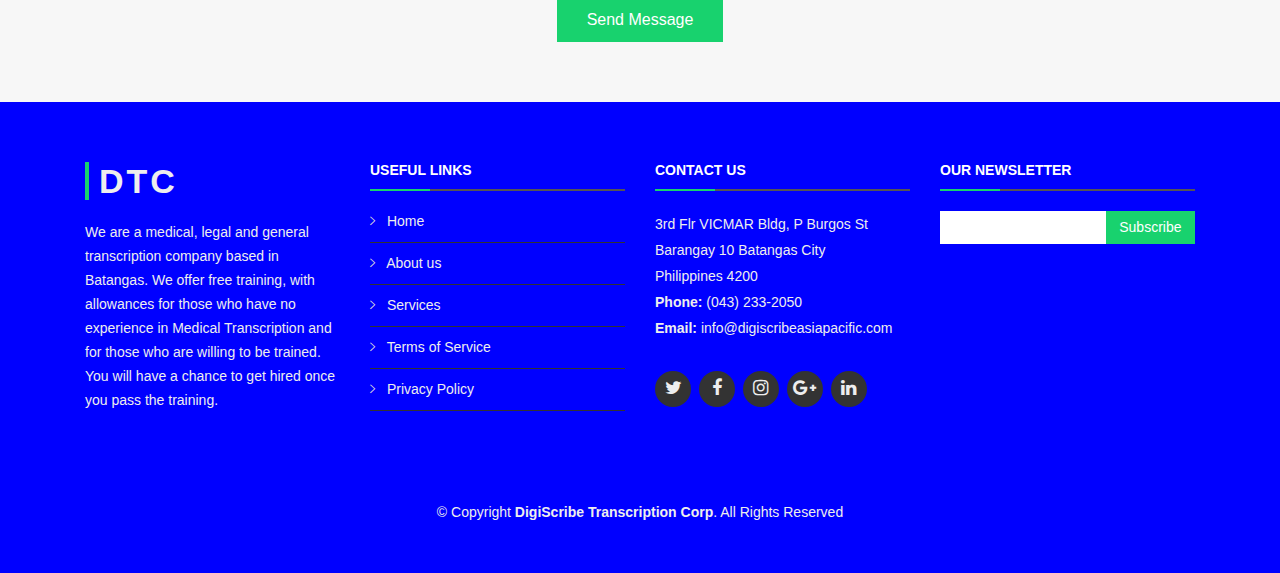
<file: Terms_of_Service.html>
<!DOCTYPE html>
<html lang="en">
<head>
  <meta charset="utf-8">
  <title>Terms of Service</title>
  <meta content="width=device-width, initial-scale=1.0" name="viewport">
  <meta content="" name="keywords">
  <meta content="" name="description">

  
  <link href="img/favicon.png" rel="icon">
  <link href="img/apple-touch-icon.png" rel="apple-touch-icon">

  
  <link href="https://fonts.googleapis.com/css?family=Open+Sans:300,300i,400,400i,700,700i|Montserrat:300,400,500,700" rel="stylesheet">

  
  <link href="lib/bootstrap/css/bootstrap.min.css" rel="stylesheet">

  
  <link href="lib/font-awesome/css/font-awesome.min.css" rel="stylesheet">
  <link href="lib/animate/animate.min.css" rel="stylesheet">
  <link href="lib/ionicons/css/ionicons.min.css" rel="stylesheet">
  <link href="lib/owlcarousel/assets/owl.carousel.min.css" rel="stylesheet">
  <link href="lib/lightbox/css/lightbox.min.css" rel="stylesheet">
  

 
  <link href="css/style.css" rel="stylesheet">

  
</head>

<body>

  
  <header id="header">
    <div class="container-fluid">

      <div id="logo" class="pull-left">
        <h1><img src="img/digiscribe.png" alt="" title=""> </h1>
        <!-- Uncomment below if you prefer to use an image logo -->
        <!-- <a href="#intro"><img src="img/logo.png" alt="" title="" /></a>-->
      </div>

      <nav id="nav-menu-container">
        <ul class="nav-menu">
          <li class="menu-active"><a href="index.html">Home</a></li>
          
        </ul>
      </nav><!-- #nav-menu-container -->
    </div>
  </header><!-- #header -->

  <!--==========================
    Intro Section
  ============================-->
  <section id="intro">
    <div class="intro-container">
      <div id="introCarousel" class="carousel  slide carousel-fade" data-ride="carousel">

        <ol class="carousel-indicators"></ol>

        <div class="carousel-inner" role="listbox">

          <div class="carousel-item active">
            <div class="carousel-background"><img src="img/digiscribemod.jpg" alt=""></div>
            <div class="carousel-container">
              <div class="carousel-content">
                <h2>Terms of Service</h2>
                <p></p>
                
              </div>
            </div>
          </div>

        </div>


      </div>
    </div>
  </section><!-- #intro -->

  <main id="main">

    <!--==========================
      Contact Section
    ============================-->
    <section id="contact" class="section-bg wow fadeInUp">
      <div class="container">

        <div class="section-header">
          <h3>Contact Us</h3>
          <p></p>
        </div>

        <div class="row contact-info">

          <div class="col-md-4">
            <div class="contact-address">
              <i class="ion-ios-location-outline"></i>
              <h3>Address</h3>
              <address><strong>3rd Flr VICMAR Bldg, P Burgos St, Barangay 10 Batangas City Philippines 4200</strong></address>
            </div>
          </div>

          <div class="col-md-4">
            <div class="contact-phone">
              <i class="ion-ios-telephone-outline"></i>
              <h3>Phone Number</h3>
              <p><a href="tel:+63917 819 4131"><strong>(043) 233-2050</strong></a></p>
            </div>
          </div>

          <div class="col-md-4">
            <div class="contact-email">
              <i class="ion-ios-email-outline"></i>
              <h3>Email</h3>
              <p><a href="mailto: info@digiscribeasiapacific.com"> <strong>info@digiscribeasiapacific.com</strong></a></p>
            </div>
          </div>

        </div>

        <div class="form">
          <div id="sendmessage">Your message has been sent. Thank you!</div>
          <div id="errormessage"></div>
          <form action="" method="post" role="form" class="contactForm">
            <div class="form-row">
              <div class="form-group col-md-6">
                <input type="text" name="name" class="form-control" id="name" placeholder="Your Name" data-rule="minlen:4" data-msg="Please enter at least 4 chars" />
                <div class="validation"></div>
              </div>
              <div class="form-group col-md-6">
                <input type="email" class="form-control" name="email" id="email" placeholder="Your Email" data-rule="email" data-msg="Please enter a valid email" />
                <div class="validation"></div>
              </div>
            </div>
            <div class="form-group">
              <input type="text" class="form-control" name="subject" id="subject" placeholder="Subject" data-rule="minlen:4" data-msg="Please enter at least 8 chars of subject" />
              <div class="validation"></div>
            </div>
            <div class="form-group">
              <textarea class="form-control" name="message" rows="5" data-rule="required" data-msg="Please write something for us" placeholder="Message"></textarea>
              <div class="validation"></div>
            </div>
            <div class="text-center"><button type="submit">Send Message</button></div>
          </form>
        </div>

      </div>
    </section><!-- #contact -->

  </main>

  <!--==========================
    Footer
  ============================-->
  <footer id="footer">
    <div class="footer-top">
      <div class="container">
        <div class="row">

          <div class="col-lg-3 col-md-6 footer-info">
            <h3>DTC</h3>
            <p>We are a medical, legal and general transcription company based in Batangas.
We offer free training, with allowances for those who have no experience in Medical Transcription and for those who are willing to be trained.  You will have a chance to get hired once you pass the training.</p>
          </div>

          <div class="col-lg-3 col-md-6 footer-links">
            <h4>Useful Links</h4>
            <ul>
              <li><i class="ion-ios-arrow-right"></i> <a href="index.html">Home</a></li>
              <li><i class="ion-ios-arrow-right"></i> <a href="index.html">About us</a></li>
              <li><i class="ion-ios-arrow-right"></i> <a href="index.html">Services</a></li>
              <li><i class="ion-ios-arrow-right"></i> <a href="Terms_of_Service.html">Terms of Service</a></li>
              <li><i class="ion-ios-arrow-right"></i> <a href="Privacy_Policy.html">Privacy Policy</a></li>
            </ul>
          </div>

          <div class="col-lg-3 col-md-6 footer-contact">
            <h4>Contact Us</h4>
            <p>
              3rd Flr VICMAR Bldg, P Burgos St  <br>
              Barangay 10 Batangas City<br>
              Philippines 4200 <br>
              <strong>Phone:</strong> (043) 233-2050<br>
              <strong>Email:</strong>  info@digiscribeasiapacific.com <br>
            </p>

            <div class="social-links">
              <a href="#" class="twitter"><i class="fa fa-twitter"></i></a>
              <a href="https://www.facebook.com/MedicalTranscription" class="facebook"><i class="fa fa-facebook"></i></a>
              <a href="#" class="instagram"><i class="fa fa-instagram"></i></a>
              <a href="#" class="google-plus"><i class="fa fa-google-plus"></i></a>
              <a href="#" class="linkedin"><i class="fa fa-linkedin"></i></a>
            </div>

          </div>

          <div class="col-lg-3 col-md-6 footer-newsletter">
            <h4>Our Newsletter</h4>
            
            <form action="" method="post">
              <input type="email" name="email"><input type="submit"  value="Subscribe">
            </form>
          </div>

        </div>
      </div>
    </div>

    <div class="container">
      <div class="copyright">
        &copy; Copyright <strong>DigiScribe Transcription Corp</strong>. All Rights Reserved
      </div>
      <div class="credits">
        <!--
          All the links in the footer should remain intact.
          You can delete the links only if you purchased the pro version.
          Licensing information: https://bootstrapmade.com/license/
          Purchase the pro version with working PHP/AJAX contact form: https://bootstrapmade.com/buy/?theme=BizPage
        -->
        <a href="https://bootstrapmade.com/">BootstrapMade</a>
      </div>
    </div>
  </footer><!-- #footer -->

  <a href="#" class="back-to-top"><i class="fa fa-chevron-up"></i></a>
  <!-- Uncomment below i you want to use a preloader -->
  <!-- <div id="preloader"></div> -->

  <!-- JavaScript Libraries -->
  <script src="lib/jquery/jquery.min.js"></script>
  <script src="lib/jquery/jquery-migrate.min.js"></script>
  <script src="lib/bootstrap/js/bootstrap.bundle.min.js"></script>
  <script src="lib/easing/easing.min.js"></script>
  <script src="lib/superfish/hoverIntent.js"></script>
  <script src="lib/superfish/superfish.min.js"></script>
  <script src="lib/wow/wow.min.js"></script>
  <script src="lib/waypoints/waypoints.min.js"></script>
  <script src="lib/counterup/counterup.min.js"></script>
  <script src="lib/owlcarousel/owl.carousel.min.js"></script>
  <script src="lib/isotope/isotope.pkgd.min.js"></script>
  <script src="lib/lightbox/js/lightbox.min.js"></script>
  <script src="lib/touchSwipe/jquery.touchSwipe.min.js"></script>
  <!-- Contact Form JavaScript File -->
  <script src="contactform/contactform.js"></script>

  <!-- Template Main Javascript File -->
  <script src="js/main.js"></script>

</body>
</html>
</file>
<file: css/style.css>
/*
 /DigiScribe Web/

/*--------------------------------------------------------------
# General
--------------------------------------------------------------*/

body {
  background: #fff;
  background-blend-mode: luminosity;
  color: #333;
  font-family: "Palatino Linotype", sans-serif;
}

a {
  color: #0000FF;
  transition: 0.5s;
}

a:hover,
a:active,
a:focus {
  color: #333;
  outline: none;
  text-decoration: none;
}

p {
  padding: 0;
  margin: 0 0 30px 0;
	position: 
	
}
h1 {
	image-rendering: high-quality;
	image scale: 1;
	
	}

h2,
h3,
h4,
h5,
h6 {
  font-family: "Palatino Linotype", sans-serif;
  font-weight: 400;
  margin: 0 0 20px 0;
  padding: 0;
}

/* Back to top button */

.back-to-top {
  position: fixed;
  display: none;
  background: #18d26e;
  color: #333;
  width: 44px;
  height: 44px;
  text-align: center;
  line-height: 1;
  font-size: 16px;
  border-radius: 50%;
  right: 15px;
  bottom: 15px;
  transition: background 0.5s;
  z-index: 11;
 
}

.back-to-top i {
  padding-top: 12px;
  color: #333;
}

/* Prelaoder */

#preloader {
  position: fixed;
  top: 0;
  left: 0;
  right: 0;
  bottom: 0;
  z-index: 9999;
  overflow: hidden;
  background: #fff;
}

#preloader:before {
  content: "";
  position: fixed;
  top: calc(50% - 30px);
  left: calc(50% - 30px);
  border: 6px solid #f2f2f2;
  border-top: 6px solid #18d26e;
  border-radius: 50%;
  width: 60px;
  height: 60px;
  -webkit-animation: animate-preloader 1s linear infinite;
  animation: animate-preloader 1s linear infinite;
}

@-webkit-keyframes animate-preloader {
  0% {
    -webkit-transform: rotate(0deg);
    transform: rotate(0deg);
  }

  100% {
    -webkit-transform: rotate(360deg);
    transform: rotate(360deg);
  }
}

@keyframes animate-preloader {
  0% {
    -webkit-transform: rotate(0deg);
    transform: rotate(0deg);
  }

  100% {
    -webkit-transform: rotate(360deg);
    transform: rotate(360deg);
  }
}

/*--------------------------------------------------------------
# Header
--------------------------------------------------------------*/

#header {
  padding: 30px 0;
  height: 92px;
  position: fixed;
  left: 0;
  top: 0;
  right: 0;
  transition: all 0.5s;
  z-index: 997;
}

#header.header-scrolled {
  background: #0000FF;
  background-blend-mode: luminosity;
  padding: 20px 0;
  height: 72px;
  transition: all 0.5s;
}

#header #logo {
  float: left;
}

#header #logo h1 {
  font-size: 34px;
  margin: 0;
  padding: 0;
  line-height: 1;
  font-family: "Palatino Linotype", sans-serif;
  font-weight: 700;
  letter-spacing: 3px;
}

#header #logo h1 a,
#header #logo h1 a:hover {
  color: #FFFFFF;
  padding-left: 10px;
  border-left: 4px solid #18d26e;
}

#header #logo img {
	width: 30%;
	height: 10%;
	backdrop-filter: sepia(90%);
  border-radius: 100%; 
  margin-left: 80px;
  
}

/*--------------------------------------------------------------
# Intro Section
--------------------------------------------------------------*/

#intro {
  display: table;
  width: 100%;
  height: 100vh;
  background: #FFFFFF;
}

#intro .carousel-item {
  width: 100%;
  height: 100vh;
  background-size: cover;
  background-position: center;
  background-repeat: no-repeat;
}

#intro .carousel-item::before {
  content: '';
  background-color: rgba(0, 0, 0, 0.7);
  position: absolute;
  height: 100%;
  width: 100%;
  top: 0;
  right: 0;
  left: 0;
  bottom: 0;
}

#intro .carousel-container {
  display: -webkit-box;
  display: -webkit-flex;
  display: -ms-flexbox;
  display: flex;
  -webkit-box-pack: center;
  -webkit-justify-content: center;
  -ms-flex-pack: center;
  justify-content: center;
  -webkit-box-align: center;
  -webkit-align-items: center;
  -ms-flex-align: center;
  align-items: center;
  position: absolute;
  bottom: 0;
  top: 0;
  left: 0;
  right: 0;
}

#intro .carousel-background img {
  max-width: 100%;
}

#intro .carousel-content {
  text-align: center;
}

#intro h2 {
  color: #fff;
  margin-bottom: 30px;
  font-size: 48px;
  font-weight: 700;
}

#intro p {
  width: 80%;
  margin: 0 auto 30px auto;
  color: #fff;
}

#intro .carousel-fade {
  overflow: hidden;
}

#intro .carousel-fade .carousel-inner .carousel-item {
  transition-property: opacity;
}

#intro .carousel-fade .carousel-inner .carousel-item,
#intro .carousel-fade .carousel-inner .active.carousel-item-left,
#intro .carousel-fade .carousel-inner .active.carousel-item-right {
  opacity: 0;
}

#intro .carousel-fade .carousel-inner .active,
#intro .carousel-fade .carousel-inner .carousel-item-next.carousel-item-left,
#intro .carousel-fade .carousel-inner .carousel-item-prev.carousel-item-right {
  opacity: 1;
  transition: 0.5s;
}

#intro .carousel-fade .carousel-inner .carousel-item-next,
#intro .carousel-fade .carousel-inner .carousel-item-prev,
#intro .carousel-fade .carousel-inner .active.carousel-item-left,
#intro .carousel-fade .carousel-inner .active.carousel-item-right {
  left: 0;
  -webkit-transform: translate3d(0, 0, 0);
  transform: translate3d(0, 0, 0);
}

#intro .carousel-control-prev,
#intro .carousel-control-next {
  width: 10%;
}

#intro .carousel-control-next-icon,
#intro .carousel-control-prev-icon {
  background: none;
  font-size: 32px;
  line-height: 1;
}

#intro .carousel-indicators li {
  cursor: pointer;
}

#intro .btn-get-started {
  font-family: "Palatino Linotype", sans-serif;
  font-weight: 500;
  font-size: 16px;
  letter-spacing: 1px;
  display: inline-block;
  padding: 8px 32px;
  border-radius: 50px;
  transition: 0.5s;
  margin: 10px;
  color: #fff;
  background: #18d26e;
}

#intro .btn-get-started:hover {
  background: #fff;
  color: #fff;
}

/*--------------------------------------------------------------
# Navigation Menu
--------------------------------------------------------------*/

/* Nav Menu Essentials */

.nav-menu,
.nav-menu * {
  margin: 0;
  padding: 0;
  list-style: none;
}

.nav-menu ul {
  position: absolute;
  display: none;
  top: 100%;
  left: 0;
  z-index: 99;
}

.nav-menu li {
  position: relative;
  white-space: nowrap;
}

.nav-menu > li {
  float: left;
}

.nav-menu li:hover > ul,
.nav-menu li.sfHover > ul {
  display: block;
}

.nav-menu ul ul {
  top: 0;
  left: 100%;
}

.nav-menu ul li {
  min-width: 180px;
}

/* Nav Menu Arrows */

.sf-arrows .sf-with-ul {
  padding-right: 30px;
}

.sf-arrows .sf-with-ul:after {
  content: "\f107";
  position: absolute;
  right: 15px;
  font-family: FontAwesome;
  font-style: normal;
  font-weight: normal;
}

.sf-arrows ul .sf-with-ul:after {
  content: "\f105";
}

/* Nav Meu Container */

#nav-menu-container {
  float: right;
  margin: 0;
  
}

/* Nav Meu Styling */

.nav-menu a {
  padding: 0 8px 10px 8px;
  text-decoration: none;
  display: inline-block;
  color: #fff;
  font-family: "Palatino Linotype", sans-serif;
  font-weight: 700;
  font-size: 13px;
  text-transform: uppercase;
  outline: none;
}

.nav-menu li:hover > a,
.nav-menu > .menu-active > a {
  color: #fff;
}

.nav-menu > li {
  margin-left: 10px;
}

.nav-menu ul {
  margin: 4px 0 0 0;
  padding: 10px;
  box-shadow: 0px 0px 30px rgba(127, 137, 161, 0.25);
  background: #fff;
}

.nav-menu ul li {
  transition: 0.3s;
}

.nav-menu ul li a {
  padding: 10px;
  color: #333;
  transition: 0.3s;
  display: block;
  font-size: 13px;
  text-transform: none;
}

.nav-menu ul li:hover > a {
  color: #fff;
}

.nav-menu ul ul {
  margin: 0;
}

/* Mobile Nav Toggle */

#mobile-nav-toggle {
  position: fixed;
  right: 0;
  top: 0;
  z-index: 999;
  margin: 20px 20px 0 0;
  border: 0;
  background: none;
  font-size: 24px;
  display: none;
  transition: all 0.4s;
  outline: none;
  cursor: pointer;
}

#mobile-nav-toggle i {
  color: #fff;
}

/* Mobile Nav Styling */

#mobile-nav {
  position: fixed;
  top: 0;
  padding-top: 18px;
  bottom: 0;
  z-index: 998;
  background: rgba(0, 0, 0, 0.8);
  left: -260px;
  width: 260px;
  overflow-y: auto;
  transition: 0.4s;
}

#mobile-nav ul {
  padding: 0;
  margin: 0;
  list-style: none;
}

#mobile-nav ul li {
  position: relative;
}

#mobile-nav ul li a {
  color: #fff;
  font-size: 13px;
  text-transform: uppercase;
  overflow: hidden;
  padding: 10px 22px 10px 15px;
  position: relative;
  text-decoration: none;
  width: 100%;
  display: block;
  outline: none;
  font-weight: 700;
  font-family: "Palatino Linotype", sans-serif;
}

#mobile-nav ul li a:hover {
  color: #333;
}

#mobile-nav ul li li {
  padding-left: 30px;
}

#mobile-nav ul li.menu-active a {
  color: #18d26e;
}

#mobile-nav ul .menu-has-children i {
  position: absolute;
  right: 0;
  z-index: 99;
  padding: 15px;
  cursor: pointer;
  color: #333;
}

#mobile-nav ul .menu-has-children i.fa-chevron-up {
  color: #333;
}

#mobile-nav ul .menu-has-children li a {
  text-transform: none;
}

#mobile-nav ul .menu-item-active {
  color: #18d26e;
}

#mobile-body-overly {
  width: 100%;
  height: 100%;
  z-index: 997;
  top: 0;
  left: 0;
  position: fixed;
  background: rgba(0, 0, 0, 0.7);
  display: none;
}

/* Mobile Nav body classes */

body.mobile-nav-active {
  overflow: hidden;
}

body.mobile-nav-active #mobile-nav {
  left: 0;
}

body.mobile-nav-active #mobile-nav-toggle {
  color: #fff;
}

/*--------------------------------------------------------------
# Sections
--------------------------------------------------------------*/

/* Sections Header
--------------------------------*/


.section-header h3 {
  font-size: 32px;
  color: #111;
  text-transform: uppercase;
  text-align: center;
  font-weight: 700;
  position: relative;
  padding-bottom: 15px;
}

.section-header h3::before {
  content: '';
  position: absolute;
  display: block;
  width: 120px;
  height: 1px;
  background: #ddd;
  bottom: 1px;
  left: calc(50% - 60px);
}

.section-header h3::after {
  content: '';
  position: absolute;
  display: block;
  width: 40px;
  height: 3px;
  background: #18d26e;
  bottom: 0;
  left: calc(50% - 20px);
}

.section-header p {
  text-align: center;
  padding-bottom: 30px;
  color: #333;
}

/* Section with background
--------------------------------*/

.section-bg {
  background: #f7f7f7;
}

/* Featured Services Section
--------------------------------*/

#featured-services {
  background: #000;
}

#featured-services .box {
  padding: 30px 20px;
}

#featured-services .box-bg {
  background-image: linear-gradient(0deg, #000000 0%, #242323 50%, #000000 100%);
}

#featured-services i {
  color: #000;
  font-size: 48px;
  display: inline-block;
  line-height: 1;
}

#featured-services h4 {
  font-weight: 400;
  margin: 15px 0;
  font-size: 18px;
}

#featured-services h4 a {
  color: #fff;
}

#featured-services h4 a:hover {
  color: #000;
}

#featured-services p {
  font-size: 14px;
  line-height: 24px;
  color: #fff;
  margin-bottom: 0;
}

/* About Us Section
--------------------------------*/

#about {
  background: url("../img/about.jpg") center top no-repeat fixed;
  background-size: cover;
  padding: 60px 0 40px 0;
  position: relative;
}

#about::before {
  content: '';
  position: absolute;
  left: 0;
  right: 0;
  top: 0;
  bottom: 0;
  background: rgba(255, 255, 255, 0.92);
  z-index: 9;
}

#about .container {
  position: relative;
  z-index: 10;
}

#about .about-col {
  background: #fff;
  border-radius: 0 0 4px 4px;
  box-shadow: 0px 2px 12px rgba(0, 0, 0, 0.08);
  margin-bottom: 20px;
}

#about .about-col .img {
  position: relative;
}

#about .about-col .img img {
  border-radius: 4px 4px 0 0;
}

#about .about-col .icon {
  width: 64px;
  height: 64px;
  padding-top: 8px;
  text-align: center;
  position: absolute;
  background-color: #18d26e;
  border-radius: 50%;
  
  border: 4px solid #fff;
  left: calc( 50% - 32px);
  bottom: -30px;
  transition: 0.3s;
}

#about .about-col i {
  font-size: 36px;
  line-height: 1;
  color: #fff;
  transition: 0.3s;
}

#about .about-col:hover .icon {
  background-color: #fff;
}

#about .about-col:hover i {
  color: #18d26e;
}

#about .about-col h2 {
  color: #000;
  text-align: center;
  font-weight: 700;
  font-size: 20px;
  padding: 0;
  margin: 40px 0 12px 0;
}

#about .about-col h2 a {
  color: #000;
}

#about .about-col h2 a:hover {
  color: #18d26e;
}

#about .about-col p {
  font-size: 14px;
  line-height: 24px;
  color: #333;
  margin-bottom: 0;
  padding: 0 20px 20px 20px;
}

/* Services Section
--------------------------------*/

#services {
  background: #fff;
  background-size: cover;
  padding: 60px 0 40px 0;
}

#services .box {
  margin-bottom: 30px;
}

#services .icon {
  float: left;
}

#services .icon i {
  color: #18d26e;
  font-size: 36px;
  line-height: 1;
  transition: 0.5s;
}

#services .title {
  margin-left: 60px;
  font-weight: 700;
  margin-bottom: 15px;
  font-size: 18px;
}

#services .title a {
  color: #111;
}

#services .box:hover .title a {
  color: #18d26e;
}

#services .description {
  font-size: 14px;
  margin-left: 60px;
  line-height: 24px;
  margin-bottom: 0;
}

/* Call To Action Section
--------------------------------*/

#call-to-action {
  background: linear-gradient(rgba(0, 142, 99, 0.1), rgba(0, 0, 0, 0.1)), url(../img/call-to-action-bg.jpg) fixed center center;
  background-size: cover;
  padding: 30px 0;
}

#call-to-action h3 {
  color: #fff;
  font-size: 28px;
  font-weight: 700;
}

#call-to-action p {
  color: #fff;
}

#call-to-action .cta-btn {
  font-family: "Palatino Linotype", sans-serif;
  text-transform: uppercase;
  font-weight: 500;
  font-size: 16px;
  letter-spacing: 1px;
  display: inline-block;
  padding: 8px 28px;
  border-radius: 25px;
  transition: 0.5s;
  margin-top: 10px;
  border: 2px solid #fff;
  color: #fff;
}

#call-to-action .cta-btn:hover {
  background: #18d26e;
  border: 2px solid #18d26e;
}

/* Call To Action Section
--------------------------------*/

#skills {
  padding: 60px 0;
}

#skills .progress {
  height: 35px;
  margin-bottom: 10px;
}

#skills .progress .skill {
  font-family: "Palatino Linotype", sans-serif;
  line-height: 35px;
  padding: 0;
  margin: 0 0 0 20px;
  text-transform: uppercase;
}

#skills .progress .skill .val {
  float: right;
  font-style: normal;
  margin: 0 20px 0 0;
}

#skills .progress-bar {
  width: 1px;
  text-align: left;
  transition: .9s;
}

/* Facts Section
--------------------------------*/

#facts {
  background: url("../img/facts-bg.jpg") center top no-repeat fixed;
  background-size: cover;
  padding: 60px 0 0 0;
  position: relative;
}

#facts::before {
  content: '';
  position: absolute;
  left: 0;
  right: 0;
  top: 0;
  bottom: 0;
  background: rgba(255, 255, 255, 0.88);
  z-index: 9;
}

#facts .container {
  position: relative;
  z-index: 10;
}

#facts .counters span {
  font-family: "Palatino Linotype", sans-serif;
  font-weight: bold;
  font-size: 48px;
  display: block;
  color: #18d26e;
}

#facts .counters p {
  padding: 0;
  margin: 0 0 20px 0;
  font-family: "Palatino Linotype", sans-serif;
  font-size: 14px;
  color: #111;
}

#facts .facts-img {
  text-align: center;
  padding-top: 30px;
}

/* Portfolio Section
--------------------------------*/

#portfolio {
  padding: 60px 0;
}

#portfolio #portfolio-flters {
  padding: 0;
  margin: 5px 0 35px 0;
  list-style: none;
  text-align: center;
}

#portfolio #portfolio-flters li {
  cursor: pointer;
  margin: 15px 15px 15px 0;
  display: inline-block;
  padding: 10px 20px;
  font-size: 12px;
  line-height: 20px;
  color: #666666;
  border-radius: 4px;
  text-transform: uppercase;
  background: #fff;
  margin-bottom: 5px;
  transition: all 0.3s ease-in-out;
}

#portfolio #portfolio-flters li:hover,
#portfolio #portfolio-flters li.filter-active {
  background: #18d26e;
  color: #fff;
}

#portfolio #portfolio-flters li:last-child {
  margin-right: 0;
}

#portfolio .portfolio-wrap {
  box-shadow: 0px 2px 12px rgba(0, 0, 0, 0.08);
  transition: 0.3s;
}

#portfolio .portfolio-wrap:hover {
  box-shadow: 0px 4px 14px rgba(0, 0, 0, 0.16);
}

#portfolio .portfolio-item {
  position: relative;
  height: 360px;
  overflow: hidden;
}

#portfolio .portfolio-item figure {
  background: #000;
  overflow: hidden;
  height: 240px;
  position: relative;
  border-radius: 4px 4px 0 0;
  margin: 0;
}

#portfolio .portfolio-item figure:hover img {
  opacity: 0.4;
  transition: 0.3s;
}

#portfolio .portfolio-item figure .link-preview,
#portfolio .portfolio-item figure .link-details {
  position: absolute;
  display: inline-block;
  opacity: 0;
  line-height: 1;
  text-align: center;
  width: 36px;
  height: 36px;
  background: #fff;
  border-radius: 50%;
  transition: 0.2s linear;
}

#portfolio .portfolio-item figure .link-preview i,
#portfolio .portfolio-item figure .link-details i {
  padding-top: 6px;
  font-size: 22px;
  color: #333;
}

#portfolio .portfolio-item figure .link-preview:hover,
#portfolio .portfolio-item figure .link-details:hover {
  background: #18d26e;
}

#portfolio .portfolio-item figure .link-preview:hover i,
#portfolio .portfolio-item figure .link-details:hover i {
  color: #fff;
}

#portfolio .portfolio-item figure .link-preview {
  left: calc(50% - 38px);
  top: calc(50% - 18px);
}

#portfolio .portfolio-item figure .link-details {
  right: calc(50% - 38px);
  top: calc(50% - 18px);
}

#portfolio .portfolio-item figure:hover .link-preview {
  opacity: 1;
  left: calc(50% - 44px);
}

#portfolio .portfolio-item figure:hover .link-details {
  opacity: 1;
  right: calc(50% - 44px);
}

#portfolio .portfolio-item .portfolio-info {
  background: #fff;
  text-align: center;
  padding: 30px;
  height: 90px;
  border-radius: 0 0 3px 3px;
}

#portfolio .portfolio-item .portfolio-info h4 {
  font-size: 18px;
  line-height: 1px;
  font-weight: 700;
  margin-bottom: 18px;
  padding-bottom: 0;
}

#portfolio .portfolio-item .portfolio-info h4 a {
  color: #333;
}

#portfolio .portfolio-item .portfolio-info h4 a:hover {
  color: #18d26e;
}

#portfolio .portfolio-item .portfolio-info p {
  padding: 0;
  margin: 0;
  color: #b8b8b8;
  font-weight: 500;
  font-size: 14px;
  text-transform: uppercase;
}

/* Clients Section
--------------------------------*/

#clients {
  padding: 60px 0;
}

#clients img {
  max-width: 100%;
  opacity: 0.5;
  transition: 0.3s;
  padding: 15px 0;
}

#clients img:hover {
  opacity: 1;
}

#clients .owl-nav,
#clients .owl-dots {
  margin-top: 5px;
  text-align: center;
}

#clients .owl-dot {
  display: inline-block;
  margin: 0 5px;
  width: 12px;
  height: 12px;
  border-radius: 50%;
  background-color: #ddd;
}

#clients .owl-dot.active {
  background-color: #18d26e;
}

/* Testimonials Section
--------------------------------*/

#testimonials {
  padding: 60px 0;
}

#testimonials .section-header {
  margin-bottom: 40px;
}

#testimonials .testimonial-item {
  text-align: center;
}

#testimonials .testimonial-item .testimonial-img {
  width: 120px;
  border-radius: 50%;
  border: 4px solid #fff;
  margin: 0 auto;
}

#testimonials .testimonial-item h3 {
  font-size: 20px;
  font-weight: bold;
  margin: 10px 0 5px 0;
  color: #111;
}

#testimonials .testimonial-item h4 {
  font-size: 14px;
  color: #999;
  margin: 0 0 15px 0;
}

#testimonials .testimonial-item .quote-sign-left {
  margin-top: -15px;
  padding-right: 10px;
  display: inline-block;
  width: 37px;
}

#testimonials .testimonial-item .quote-sign-right {
  margin-bottom: -15px;
  padding-left: 10px;
  display: inline-block;
  max-width: 100%;
  width: 37px;
}

#testimonials .testimonial-item p {
  font-style: italic;
  margin: 0 auto 15px auto;
}

#testimonials .owl-nav,
#testimonials .owl-dots {
  margin-top: 5px;
  text-align: center;
}

#testimonials .owl-dot {
  display: inline-block;
  margin: 0 5px;
  width: 12px;
  height: 12px;
  border-radius: 50%;
  background-color: #ddd;
}

#testimonials .owl-dot.active {
  background-color: #18d26e;
}

/* Team Section
--------------------------------*/

#team {
  background: #fff;
  padding: 60px 0;
}

#team .member {
  text-align: center;
  margin-bottom: 20px;
  background: #000;
  position: relative;
}

#team .member .member-info {
  opacity: 0;
  display: -webkit-box;
  display: -webkit-flex;
  display: -ms-flexbox;
  display: flex;
  -webkit-box-pack: center;
  -webkit-justify-content: center;
  -ms-flex-pack: center;
  justify-content: center;
  -webkit-box-align: center;
  -webkit-align-items: center;
  -ms-flex-align: center;
  align-items: center;
  position: absolute;
  bottom: 0;
  top: 0;
  left: 0;
  right: 0;
  transition: 0.2s;
}

#team .member .member-info-content {
  margin-top: -50px;
  transition: margin 0.2s;
}

#team .member:hover .member-info {
  background: rgba(0, 0, 0, 0.7);
  opacity: 1;
  transition: 0.4s;
}

#team .member:hover .member-info-content {
  margin-top: 0;
  transition: margin 0.4s;
}

#team .member h4 {
  font-weight: 700;
  margin-bottom: 2px;
  font-size: 18px;
  color: #fff;
}

#team .member span {
  font-style: italic;
  display: block;
  font-size: 13px;
  color: #fff;
}

#team .member .social {
  margin-top: 15px;
}

#team .member .social a {
  transition: none;
  color: #fff;
}

#team .member .social a:hover {
  color: #18d26e;
}

#team .member .social i {
  font-size: 18px;
  margin: 0 2px;
}

/* Contact Section
--------------------------------*/

#contact {
  padding: 60px 0;
}

#contact .contact-info {
  margin-bottom: 20px;
  text-align: center;
}

#contact .contact-info i {
  font-size: 48px;
  display: inline-block;
  margin-bottom: 10px;
  color: #18d26e;
}

#contact .contact-info address,
#contact .contact-info p {
  margin-bottom: 0;
  color: #000;
}

#contact .contact-info h3 {
  font-size: 18px;
  margin-bottom: 15px;
  font-weight: bold;
  text-transform: uppercase;
  color: #999;
}

#contact .contact-info a {
  color: #000;
}

#contact .contact-info a:hover {
  color: #18d26e;
}

#contact .contact-address,
#contact .contact-phone,
#contact .contact-email {
  margin-bottom: 20px;
}

#contact .form #sendmessage {
  color: #18d26e;
  border: 1px solid #18d26e;
  display: none;
  text-align: center;
  padding: 15px;
  font-weight: 600;
  margin-bottom: 15px;
}

#contact .form #errormessage {
  color: red;
  display: none;
  border: 1px solid red;
  text-align: center;
  padding: 15px;
  font-weight: 600;
  margin-bottom: 15px;
}

#contact .form #sendmessage.show,
#contact .form #errormessage.show,
#contact .form .show {
  display: block;
}

#contact .form .validation {
  color: red;
  display: none;
  margin: 0 0 20px;
  font-weight: 400;
  font-size: 13px;
}

#contact .form input,
#contact .form textarea {
  padding: 10px 14px;
  border-radius: 0;
  box-shadow: none;
  font-size: 15px;
}

#contact .form button[type="submit"] {
  background: #18d26e;
  border: 0;
  padding: 10px 30px;
  color: #fff;
  transition: 0.4s;
  cursor: pointer;
}

#contact .form button[type="submit"]:hover {
  background: #13a456;
}

/*-------------------------------------------------
#Feedback
------------------------------------------------------------------





/*--------------------------------------------------------------
# Footer
--------------------------------------------------------------*/

#footer {
  background: #0000FF;
  padding: 0 0 30px 0;
  color: #eee;
  font-size: 14px;
}

#footer .footer-top {
  
  padding: 60px 0 30px 0;
}

#footer .footer-top .footer-info {
  margin-bottom: 30px;
}

#footer .footer-top .footer-info h3 {
  font-size: 34px;
  margin: 0 0 20px 0;
  padding: 2px 0 2px 10px;
  line-height: 1;
  font-family: "Palatino Linotype", sans-serif;
  font-weight: 700;
  letter-spacing: 3px;
  border-left: 4px solid #18d26e;
}

#footer .footer-top .footer-info p {
  font-size: 14px;
  line-height: 24px;
  margin-bottom: 0;
  font-family: "Palatino Linotype", sans-serif;
  color: #eee;
}

#footer .footer-top .social-links a {
  font-size: 18px;
  display: inline-block;
  background: #333;
  color: #eee;
  line-height: 1;
  padding: 8px 0;
  margin-right: 4px;
  border-radius: 50%;
  text-align: center;
  width: 36px;
  height: 36px;
  transition: 0.3s;
}

#footer .footer-top .social-links a:hover {
  background: #18d26e;
  color: #fff;
}

#footer .footer-top h4 {
  font-size: 14px;
  font-weight: bold;
  color: #fff;
  text-transform: uppercase;
  position: relative;
  padding-bottom: 12px;
}

#footer .footer-top h4::before,
#footer .footer-top h4::after {
  content: '';
  position: absolute;
  left: 0;
  bottom: 0;
  height: 2px;
}

#footer .footer-top h4::before {
  right: 0;
  background: #555;
}

#footer .footer-top h4::after {
  background: #18d26e;
  width: 60px;
}

#footer .footer-top .footer-links {
  margin-bottom: 30px;
}

#footer .footer-top .footer-links ul {
  list-style: none;
  padding: 0;
  margin: 0;
}

#footer .footer-top .footer-links ul i {
  padding-right: 8px;
  color: #ddd;
}

#footer .footer-top .footer-links ul li {
  border-bottom: 1px solid #333;
  padding: 10px 0;
}

#footer .footer-top .footer-links ul li:first-child {
  padding-top: 0;
}

#footer .footer-top .footer-links ul a {
  color: #eee;
}

#footer .footer-top .footer-links ul a:hover {
  color: #18d26e;
}

#footer .footer-top .footer-contact {
  margin-bottom: 30px;
}

#footer .footer-top .footer-contact p {
  line-height: 26px;
}

#footer .footer-top .footer-newsletter {
  margin-bottom: 30px;
}

#footer .footer-top .footer-newsletter input[type="email"] {
  border: 0;
  padding: 6px 8px;
  width: 65%;
}

#footer .footer-top .footer-newsletter input[type="submit"] {
  background: #18d26e;
  border: 0;
  width: 35%;
  padding: 6px 0;
  text-align: center;
  color: #fff;
  transition: 0.3s;
  cursor: pointer;
}

#footer .footer-top .footer-newsletter input[type="submit"]:hover {
  background: #13a456;
}

#footer .copyright {
  text-align: center;
  padding-top: 30px;
}

#footer .credits {
  text-align: center;
  font-size: 13px;
  color: #ddd;
}

/*--------------------------------------------------------------
# Responsive Media Queries
--------------------------------------------------------------*/

@media (min-width: 768px) {
  #contact .contact-address,
  #contact .contact-phone,
  #contact .contact-email {
    padding: 20px 0;
  }

  #contact .contact-phone {
    border-left: 1px solid #ddd;
    border-right: 1px solid #ddd;
  }
}

@media (min-width: 992px) {
  #testimonials .testimonial-item p {
    width: 80%;
  }
}

@media (min-width: 1024px) {
  #header #logo {
    padding-left: 60px;
  }

  #intro p {
    width: 60%;
  }

  #intro .carousel-control-prev,
  #intro .carousel-control-next {
    width: 5%;
  }

  #nav-menu-container {
    padding-right: 60px;
  }
}

@media (max-width: 768px) {
  .back-to-top {
    bottom: 15px;
  }

  #header #logo h1 {
    font-size: 28px;
  }

  #header #logo img {
    max-height: 40px;
  }

  #intro h2 {
    font-size: 28px;
  }

  #nav-menu-container {
    display: none;
  }

  #mobile-nav-toggle {
    display: inline;
  }
}
</file>
